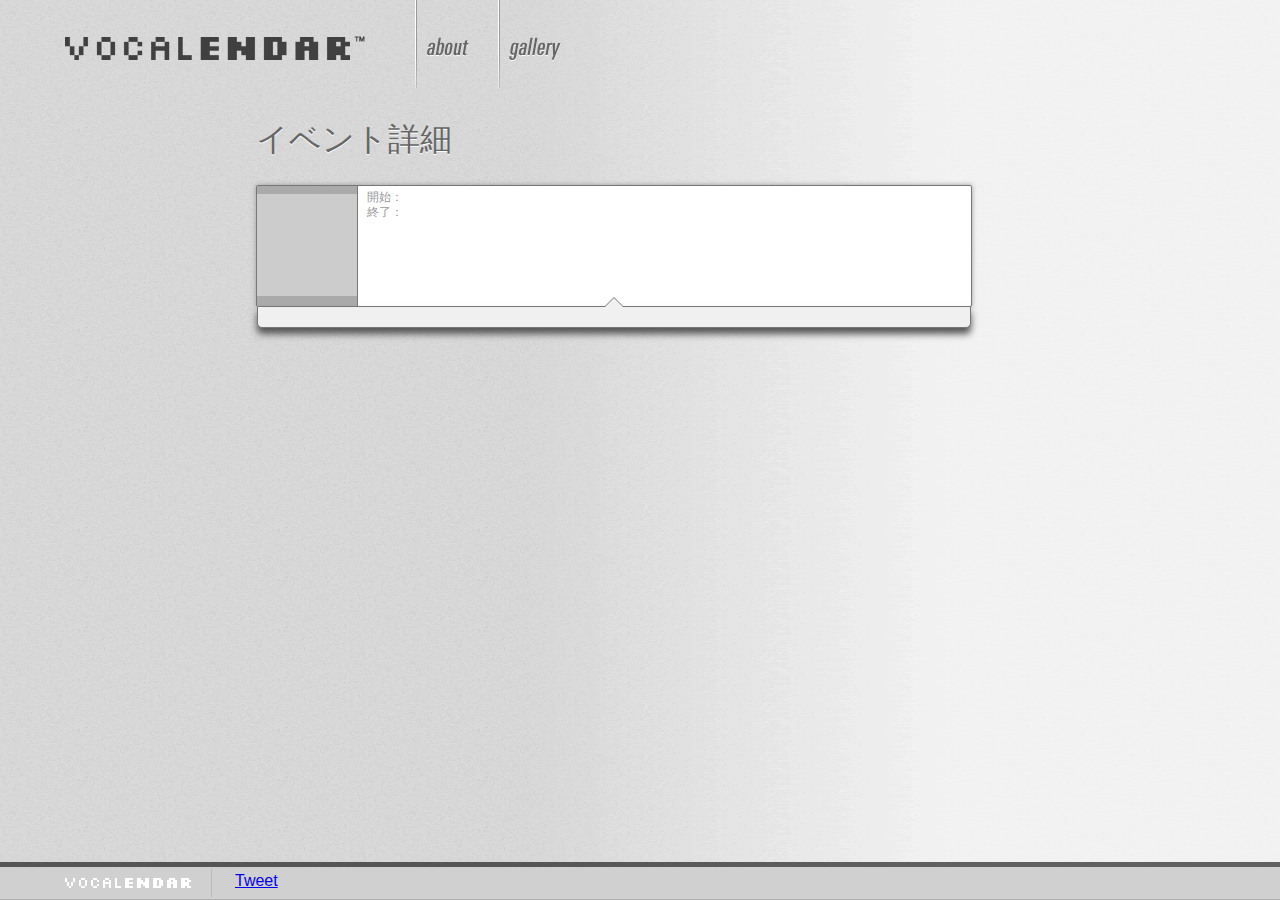
<file: detail/index.html>
<!DOCTYPE html>
<html prefix="og: http://ogp.me/ns# fb: http://ogp.me/ns/fb#" lang="ja">

<head>
  
  <!-- PAGE ATTRIBUTEs //-->
  <meta charset="UTF-8">
  <link rel="shortcut icon" href="http://vocalendar.jp/favicon.ico">
  
  <!-- Open Graph //-->
  <meta property="og:title" content="VOCALENDAR（ボカレンダー）" />
  <meta property="og:type" content="website" />
  <meta property="og:url" content="http://vocalendar.jp/" />
  <meta property="og:image" content="http://vocalendar.jp/images/vocalendar-square-icon-ss.jpg" />
  <meta property="og:site_name" content="vocalendar.jp" />
  <meta property="fb:admins" content="1385630041" />
  
  <!-- CONTENTS INFORMATIONs //-->
  <meta name="keywords" content="VOCALENDAR,ボカレンダー,ボカロ,カレンダー,スケジュール" />
  <meta name="description" content="ボーカロイド関連イベントの予定日を集めたカレンダー。同人即売会やライブの開催日、CDや雑誌の発売日、TVやラジオ番組の予定まで。あなたのボーカロイドライフにお役立てください。" />
  <meta name="viewport" content="width=1280" />
  <title>VOCALENDAR（ボカレンダー） GALLERY | ボカロイベントの共有カレンダー！</title>
  
  <!-- IE HTML5 ENABLER //-->
  <!--[if lt IE 9]>
  <script src="http://html5shim.googlecode.com/svn/trunk/html5.js"></script>
  <![endif]-->
  
  <!-- CSS FILEs //-->
  <link rel="stylesheet" href="/css/html5reset-1.6.1.css" media="all" />
  <link rel="stylesheet" href="/css/project-vocalendar-august2012.css" media="all" />
  
  <!-- Google AJAX LIBRARIEs //-->
  <!-- 使用する場合はそれぞれの読み込み箇所を書き換え //-->
  <!-- ホストされているバージョンに注意 //-->
  <!-- http://code.google.com/intl/ja/apis/ajaxlibs/ //-->
  <script src="http://www.google.com/jsapi"></script>
  <script>google.load("jquery", "1.7.0");</script>
  <script>google.load("jqueryui", "1.8.16");</script>
  <script src="/js/jquery.gcal_flow.js"></script>
  <script src="/js/jquery.li-scroller.1.0.js"></script>
  
  <script type="text/javascript" src="/js/vocalendar-detail.js"></script>
  <script src="/js/jquery.autolink.js"></script>

  <!-- Add fancyBox -->
  <link rel="stylesheet" href="/js/fancybox/jquery.fancybox.css?v=2.0.6" type="text/css" media="screen" />
  <script type="text/javascript" src="/js/fancybox/jquery.fancybox.pack.js?v=2.0.6"></script>
  <!-- Optionally add helpers - button, thumbnail and/or media -->
  <link rel="stylesheet" href="/js/fancybox/helpers/jquery.fancybox-buttons.css?v=1.0.2" type="text/css" media="screen" />
  <script type="text/javascript" src="/js/fancybox/helpers/jquery.fancybox-buttons.js?v=1.0.2"></script>
  <script type="text/javascript" src="/js/fancybox/helpers/jquery.fancybox-media.js?v=1.0.0"></script>
  
  <!-- IE8 ALERT //-->
  <script type="text/javascript" src="/js/jquery.iealert.js"></script>
  <link rel="stylesheet" type="text/css" href="/js/iealert/style.css" />
  
  <!-- Google Analytics //-->
  <script type="text/javascript">
  var _gaq = _gaq || [];
  _gaq.push(['_setAccount', 'UA-28637999-1']);
  _gaq.push(['_setDomainName', 'vocalendar.jp']);
  _gaq.push(['_trackPageview']);
  (function() {
  var ga = document.createElement('script'); ga.type = 'text/javascript'; ga.async = true;
  ga.src = ('https:' == document.location.protocol ? 'https://ssl' : 'http://www') + '.google-analytics.com/ga.js';
  var s = document.getElementsByTagName('script')[0]; s.parentNode.insertBefore(ga, s);
  })();
  </script>
  <!-- Google PlusOne //-->
  <script type="text/javascript">
  window.___gcfg = {lang: 'ja'};
  
  (function() {
  var po = document.createElement('script'); po.type = 'text/javascript'; po.async = true;
  po.src = 'https://apis.google.com/js/plusone.js';
  var s = document.getElementsByTagName('script')[0]; s.parentNode.insertBefore(po, s);
  })();
  </script>
  
</head>
<body id="vocalendar" class="detail">
  
  <!-- facebook OpenGraph //-->
  <div id="fb-root"></div>
  <script>(function(d, s, id) {
  var js, fjs = d.getElementsByTagName(s)[0];
  if (d.getElementById(id)) return;
  js = d.createElement(s); js.id = id;
  js.src = "//connect.facebook.net/ja_JP/all.js#xfbml=1&appId=267176486714015";
  fjs.parentNode.insertBefore(js, fjs);
  }(document, 'script', 'facebook-jssdk'));</script>
  
  <div id="vocalendarCNT">
    
    <header>
      <h1 id="vocalendarTitle"><a href="/">VOCALENDAR（ボカレンダー）</a></h1>
      <nav>
        <ul>
          <li id="nav01"><a href="/about/">about</a></li>
          <!--<li id="nav02"><a href="#">event portal</a></li>//-->
          <li id="nav03"><a href="/gallery/">gallery</a></li>
        </ul>
      </nav>
      
    </header>
  </div>

  <section id="VS_detailContainer" class="clearfix" style="display: block; ">
    <h2 id="VCLsearchDetailTitle">イベント詳細</h2>
    <article id="EventDetail">
      <article class="VCLevent" id="datepanel">
        <section class="body">
          <h1 class="title"></h1>
          <div class="start clearfix">
            <p class="date"></p>
            <p class="time"></p>
          </div>
          <div class="end clearfix">
            <p class="date"></p>
            <p class="time"></p>
          </div>
          <p class="where"></p>
        </section>
        <aside class="badge">
          <p class="month"></p>
          <p class="day"></p>
          <p class="dow"></p>
        </aside>
        <p class="content" >
        </p>
      </article>
    </article>
  </section>

<!-- フッタ //-->
<aside id="VCLnavi" class="top">
<div id="VCLnaviCNT">
  <div id="VCLnaviContainer">
    <a href="http://vocalendar.jp"><aside id="VCLnaviLogo"></aside></a>
    <section id="VCLstatus">
      <!-- Twitterボタン //-->
      <aside id="VCLtweetBtn">
        <a href="https://twitter.com/share" class="twitter-share-button" data-text="ボカロ関連イベントの共有カレンダー【 VOCALENDAR | ボカレンダー 】" data-hashtags="vocalendar" data-related="vocalendar">Tweet</a>
        <script>!function(d,s,id){var js,fjs=d.getElementsByTagName(s)[0];if(!d.getElementById(id)){js=d.createElement(s);js.id=id;js.src="//platform.twitter.com/widgets.js";fjs.parentNode.insertBefore(js,fjs);}}(document,"script","twitter-wjs");</script>
      </aside>
      <aside id="VCLlikeBtn">
        <div class="fb-like" data-send="false" data-layout="button_count" data-width="100" data-show-faces="false"></div>
        <!--<a href="https://twitter.com/VOCALENDAR" class="follow-button" data-show-count="false" data-lang="ja" target="_blank"><span class="bold">@VOCALENDAR</span>をフォロー</a>//-->
      </aside>
      <aside id="VCLglpusBtn">
        <g:plusone size="medium"></g:plusone>
      </aside>
    </section><!-- EOD:#VCLstatus //-->
  </div>
</div>
</aside>

<!-- VOCALENDAR JS読み込み //-->
<script src="/js/vocalendar.js"></script>

</body>
</file>
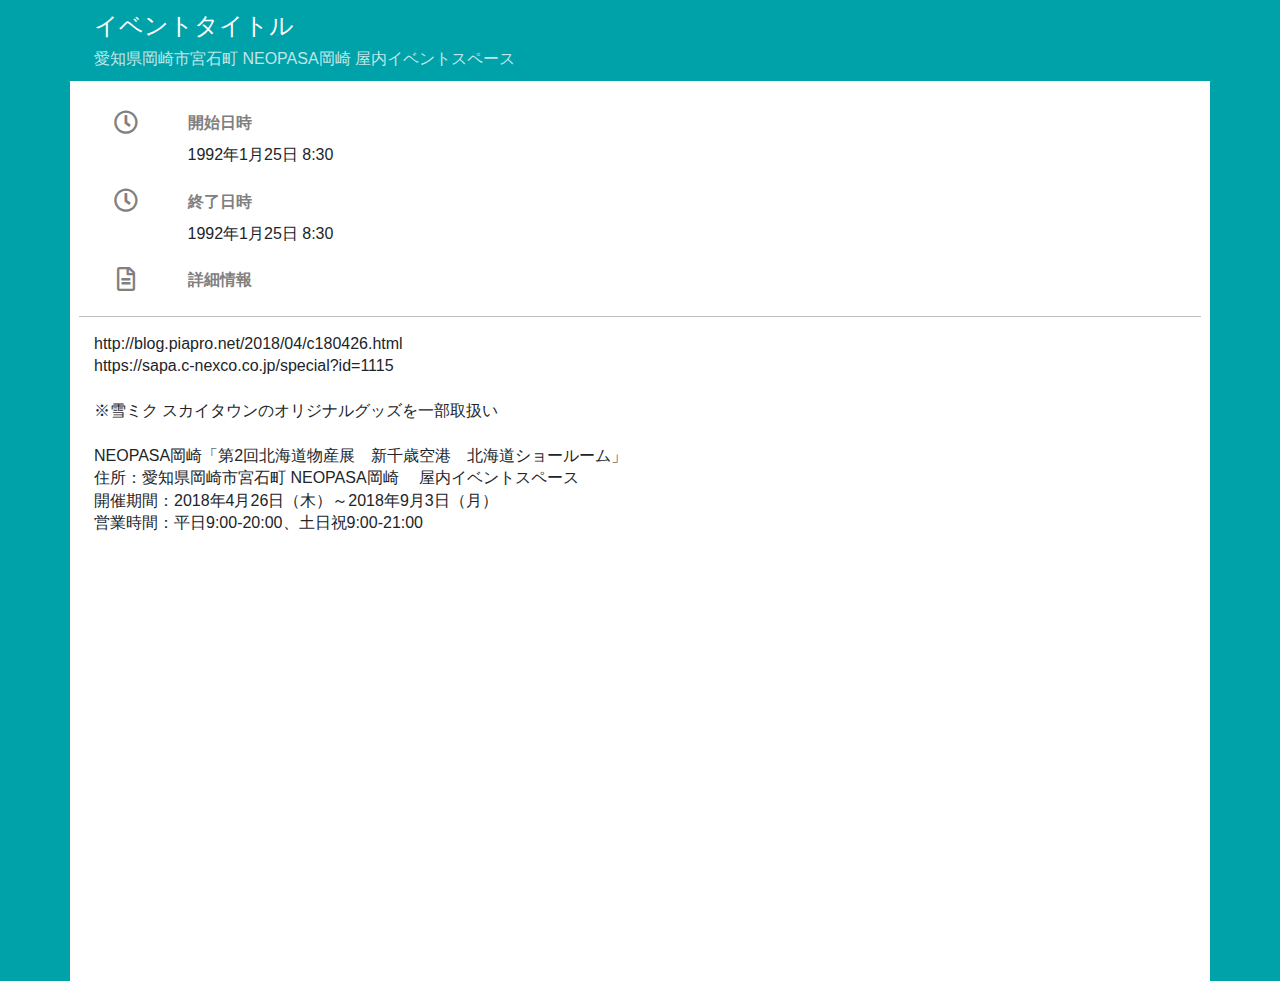
<file: eventdetail/index.html>
<!doctype html>
<html lang="ja">
  <head>
    <title>Bootstrap基本テンプレート</title>
    <meta charset="utf-8">
    <meta name="viewport" content="width=device-width, initial-scale=1, shrink-to-fit=no, user-scalable=no">
    <link rel="stylesheet" href="css/bootstrap.min.css">
    <link rel="stylesheet" href="css/eventdetail.css">
    <link rel="stylesheet" href="css/all.css">
  </head>

  <body id="wrapper">

    <section id="eventTitle" class="container">
      <div class="row">
        <div class="col">
          <h1>イベントタイトル</h1>
          <div id="eventLocation">
            愛知県岡崎市宮石町 NEOPASA岡崎 屋内イベントスペース
          </div>
        </div>
      </div>
    </section>

    <section id="eventInfoBody" class="container">

      <div id="eventStart" class="row">
        <div class="categoryIcon col-1">
          <i class="far fa-clock"></i>
        </div>
        <p class="col">
          <label>開始日時</label>
          1992年1月25日 8:30
        </p>
      </div>

      <div id="eventEnd" class="row">
        <div class="categoryIcon col-1">
          <i class="far fa-clock"></i>
        </div>
        <p class="col">
          <label>終了日時</label>
          1992年1月25日 8:30
        </p>
      </div>

      <div id="eventDetail">
        <div class="row">
          <div class="categoryIcon col-1">
            <i class="far fa-file-alt"></i>
          </div>
          <p class="col">
            <label>詳細情報</label>
          </p>
        </div>
        <div id="eventDetailBody" class="row">
          <p class="col">
          http://blog.piapro.net/2018/04/c180426.html<br>
          https://sapa.c-nexco.co.jp/special?id=1115<br>
          <br>
          ※雪ミク スカイタウンのオリジナルグッズを一部取扱い<br>
          <br>
          NEOPASA岡崎「第2回北海道物産展　新千歳空港　北海道ショールーム」<br>
          住所：愛知県岡崎市宮石町 NEOPASA岡崎 　屋内イベントスペース<br>
          開催期間：2018年4月26日（木）～2018年9月3日（月）<br>
          営業時間：平日9:00-20:00、土日祝9:00-21:00<br>
        </p>
        </div>
      </div>

    </section>

    <!-- Bootstrap -->
    <script src="js/jquery-3.3.1.min.js"></script>
    <script src="js/popper.min.js"></script>
    <script src="js/bootstrap.min.js"></script>
    <script src="js/eventDetail.js"></script>

  </body>
</html>
</file>
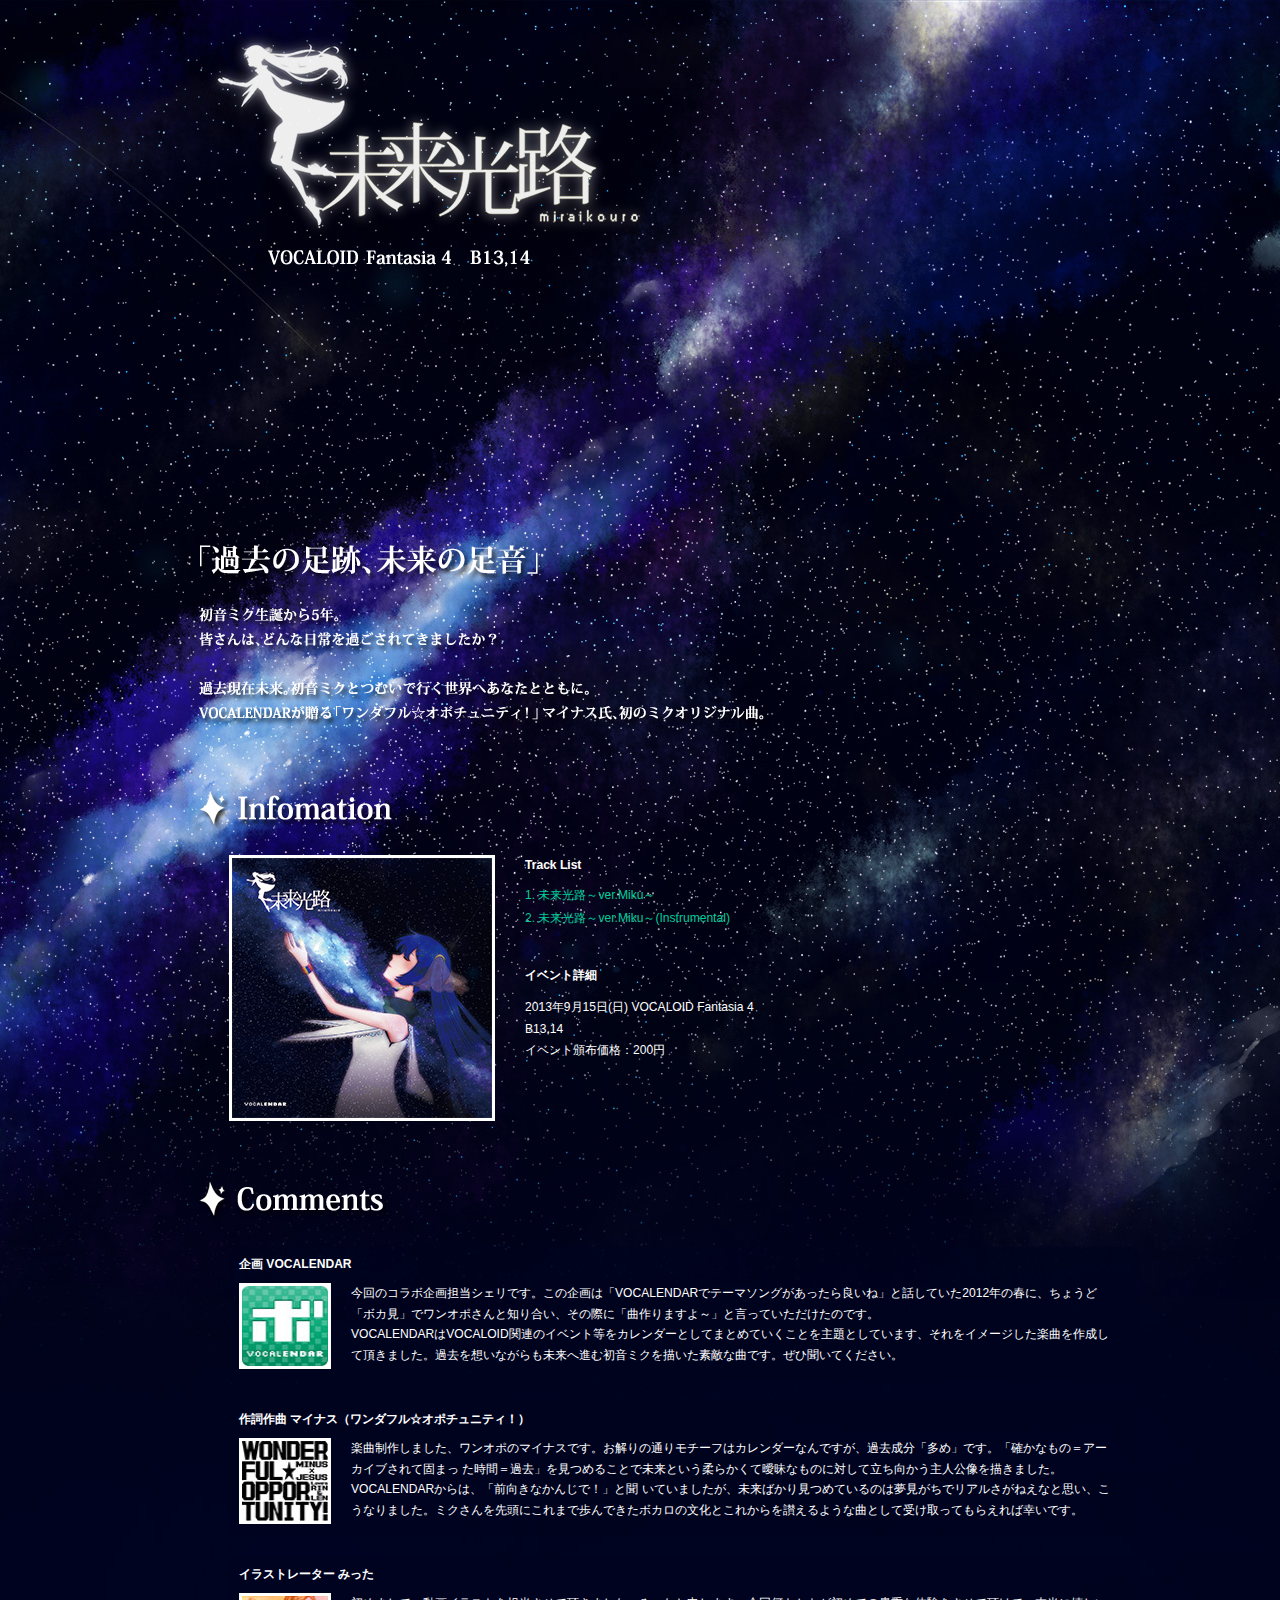
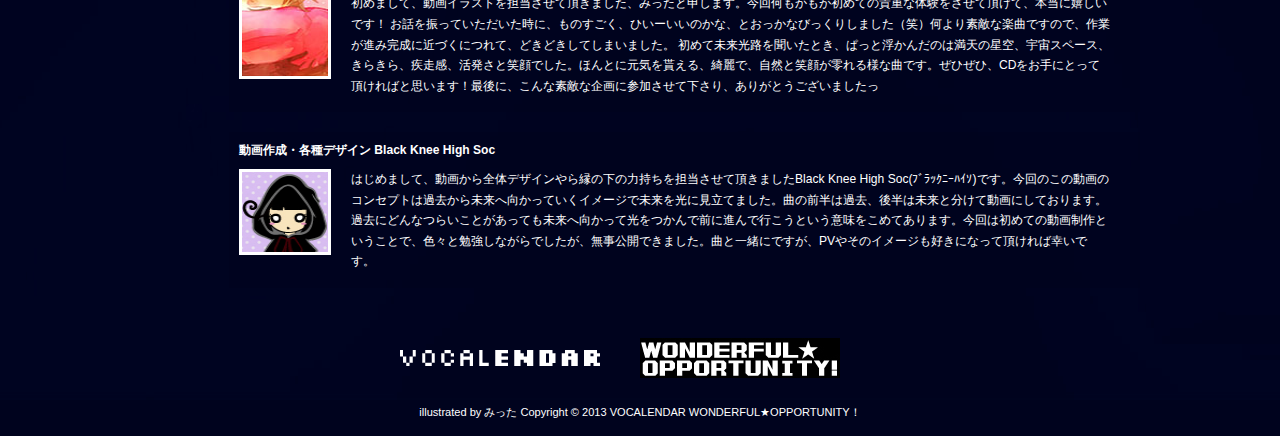
<file: miraikouro/index.html>
<!DOCTYPE html>
<html>
<head>
	<meta charset="utf-8">
	<title>VOCALENDAR×WONDERFUL★OPPORTUNITY! 『未来光路』特設ページ</title>
	
	<meta name="keywords" content="初音ミク,未来光路,VOCALENDAR,ボカレンダー,WONDERFUL★OPPORTUNITY!,ワン☆オポ！,ワンダフル☆オポチュニティ！">
	<meta name="description" content="「過去の足跡、未来の足音」。初音ミク生誕から5年。皆さんは、どんな日常を過ごされてきましたか？過去現在未来。初音ミクとつむいで行く世界へあなたとともに。VOCALENDARが贈る「ワンダフル☆オポチュニティ！」マイナス氏、初のミクオリジナル曲。">
	
	<meta property="og:title" content="VOCALENDAR×WONDERFUL★OPPORTUNITY! 『未来光路』特設ページ" />
	<meta property="og:description" content="初音ミクとつむいで行く世界へあなたとともに。VOCALENDARが贈る「ワンダフル☆オポチュニティ！」マイナス氏、初のミクオリジナル曲。" />
	<meta property="og:type" content="website" />
	<meta property="og:url" content="http://vocalendar.jp/miraikouro/" />
	<meta property="og:image" content="http://vocalendar.jp/miraikouro/images/individual/home/facebook_icon.jpg" />
	<meta property="og:site_name" content="http://vocalendar.jp/miraikouro/" />
	<meta property="fb:admins" content="100002039664116" />
	
	<link rel="stylesheet" href="css/normalize.css" />
	<link rel="stylesheet" href="css/style.css" />
</head>

<body>
<div id="wrapper">
	<header>
		<h1 class="title"><img src="images/individual/home/main_logo.png" alt="VOCALENDAR×WONDERFUL★OPPORTUNITY! 『未来光路』" width="442" height="204" /></h1>
		<h2 class="description"><img src="images/individual/home/text_image_01.png" alt="VOCALOID Fantasia4 B13,14" width="262" height="17" /></h2>
	</header>
	<div class="miku"><img src="images/individual/home/main_miku_image.png" alt="ミクさん" width="912" height="681" /></div>
	<section class="movie">
		<script type="text/javascript" src="http://ext.nicovideo.jp/thumb_watch/sm20675962?w=312&h=176"></script><noscript><a href="http://www.nicovideo.jp/watch/sm20675962">【ニコニコ動画】【初音ミク】　未来光路～ver.miku～　【オリジナルPV】</a></noscript>
	</section>
	<section id="contents">
		<div class="description_area">
			<h2><img src="images/individual/home/text_image_02.png" alt="「過去の足跡、未来の足音」" width="346" height="37" /></h2>
			<p><img src="images/individual/home/text_image_03.png" alt="初音ミク生誕から5年。皆さんは、どんな日常を過ごされてきましたか？過去現在未来。初音ミクとつむいで行く世界へあなたとともに。VOCALENDARが贈る「ワンダフル☆オポチュニティ！」マイナス氏、初のミクオリジナル曲。" width="571" height="120" /></p>
		</div>
		<div class="infomation_area clearfix">
			<h3><img src="images/individual/home/contents_title_01.png" alt="infomation" width="199" height="42" /></h3>
			<a href="images/individual/home/infomation_image_02.jpg" class="cd"><img src="images/individual/home/infomation_image_01.jpg" alt="ジャケットイメージ" width="260" height="260" class="jacket_image" /></a>
			<div class="cd_description">
				<h4>Track List</h4>
				<ul>
					<li class="color-miku">1. 未来光路～ver.Miku～</li>
					<li class="color-miku">2. 未来光路～ver.Miku～(Instrumental)</li>
				</ul>
				<h4>イベント詳細</h4>
				<ul>
					<li>2013年9月15日(日) VOCALOID Fantasia 4</li>
					<li>B13,14</li>
					<li>イベント頒布価格：200円</li>
				</ul>
			</div>
		</div>
<!--		<div class="infomation_area clearfix">
			<div class="wan-opo">
				<a href="images/individual/home/wanopo-vol7-image02.jpg" class="cd"><img src="images/individual/home/wanopo-vol7-image01.jpg" alt="ジャケットイメージ" width="260" height="260" /></a>
				<p>wocd-015 STEREO include 14tracks<br>Illustration by SHARK<br>Produced by wonderfulopportunity<br><a href="http://www.wan-opo.com/menu/222931" target="_blank">WONDERFUL★OPPORTUNITY HP</a></p>
			</div>
			<div class="cd_description">
				<h4>『ワン☆オポ！VOL.07』 Track List</h4>
				<ul>
					<li>1. ぼうけんのしょがきえました！（feat.鏡音リン&amp;レン）/じーざす</li>
					<li>2. シューティングシューター（feat.鏡音リン&amp;レン）/じーざす</li>
					<li>3. 論理エラー（feat.鏡音リン&amp;レン）/じーざす</li>
					<li>4. ドッペル押し問答(feat.鏡音リン)/マイナス</li>
					<li>5. 蛾 -変身の理由-（feat.鏡音リン）/マイナス</li>
					<li>6. Sudden death（feat.鏡音リン）/マイナス</li>
					<li class="color-rinlen">7. 未来光路 -LR ver.-（feat.鏡音リン&amp;レン）/マイナス</li>
					<li>8. ぼうけんのしょがきえました！off vocal</li>
					<li>9. シューティングシューター off vocal</li>
					<li>10. 論理エラー off vocal</li>
					<li>11. ドッペル押し問答 off vocal</li>
					<li>12. 蛾 -変身の理由- off vocal</li>
					<li>13. Sudden death off vocal</li>
					<li class="color-rinlen">14. 未来光路 -LR ver.- off vocal</li>
                </ul>
				<h4 class="ibent">イベント詳細</h4>
				<ul class="ibent-info">
					<li>2013年9月15日(日) VOCALOID Fantasia 4</li>
					<li>B13,14 VOCALENDARスペースにて頒布</li>
					<li>イベント頒布価格：1,000円</li>
				</ul>
			</div>
		</div>
-->
		<div class="comments_area">
			<h3><img src="images/individual/home/contents_title_02.png" alt="Comments" width="191" height="42" /></h3>
			<div class="comments_unit clearfix">
				<h4>企画 VOCALENDAR</h4>
				<img src="images/individual/home/coment_icon_01.jpg" alt="VOCALENDAR" width="80" height="80" />
				<p>今回のコラボ企画担当シェリです。この企画は「VOCALENDARでテーマソングがあったら良いね」と話していた2012年の春に、ちょうど「ボカ見」でワンオポさんと知り合い、その際に「曲作りますよ～」と言っていただけたのです。<br />VOCALENDARはVOCALOID関連のイベント等をカレンダーとしてまとめていくことを主題としています、それをイメージした楽曲を作成して頂きました。過去を想いながらも未来へ進む初音ミクを描いた素敵な曲です。ぜひ聞いてください。</p>
			</div>
			<div class="comments_unit clearfix">
				<h4>作詞作曲 マイナス（ワンダフル☆オポチュニティ！）</h4>
				<img src="images/individual/home/coment_icon_03.jpg" alt="マイナス（ワンダフル☆オポチュニティ！）" width="80" height="80" />
				<p>楽曲制作しました、ワンオポのマイナスです。お解りの通りモチーフはカレンダーなんですが、過去成分「多め」です。「確かなもの＝アーカイブされて固まっ た時間＝過去」を見つめることで未来という柔らかくて曖昧なものに対して立ち向かう主人公像を描きました。VOCALENDARからは、「前向きなかんじで！」と聞 いていましたが、未来ばかり見つめているのは夢見がちでリアルさがねえなと思い、こうなりました。ミクさんを先頭にこれまで歩んできたボカロの文化とこれからを讃えるような曲として受け取ってもらえれば幸いです。</p>
			</div>
			<div class="comments_unit clearfix">
				<h4>イラストレーター みった</h4>
				<img src="images/individual/home/coment_icon_02.jpg" alt="みった" width="80" height="80" />
				<p>初めまして、動画イラストを担当させて頂きました、みったと申します。今回何もかもが初めての貴重な体験をさせて頂けて、本当に嬉しいです！ お話を振っていただいた時に、ものすごく、ひいーいいのかな、とおっかなびっくりしました（笑）何より素敵な楽曲ですので、作業が進み完成に近づくにつれて、どきどきしてしまいました。 初めて未来光路を聞いたとき、ぱっと浮かんだのは満天の星空、宇宙スペース、きらきら、疾走感、活発さと笑顔でした。ほんとに元気を貰える、綺麗で、自然と笑顔が零れる様な曲です。ぜひぜひ、CDをお手にとって頂ければと思います！最後に、こんな素敵な企画に参加させて下さり、ありがとうございましたっ</p>
			</div>
			<div class="comments_unit clearfix">
				<h4>動画作成・各種デザイン Black Knee High Soc</h4>
				<img src="images/individual/home/coment_icon_04.jpg" alt="Black Knee High Soc" width="80" height="80" />
				<p>はじめまして、動画から全体デザインやら縁の下の力持ちを担当させて頂きましたBlack Knee High Soc(ﾌﾞﾗｯｸﾆｰﾊｲｿ)です。今回のこの動画のコンセプトは過去から未来へ向かっていくイメージで未来を光に見立てました。曲の前半は過去、後半は未来と分けて動画にしております。過去にどんなつらいことがあっても未来へ向かって光をつかんで前に進んで行こうという意味をこめてあります。今回は初めての動画制作ということで、色々と勉強しながらでしたが、無事公開できました。曲と一緒にですが、PVやそのイメージも好きになって頂ければ幸いです。</p>
			</div>
		</div>
	</section>
	<footer>
		<ul class="links clearfix">
			<li><a href="http://vocalendar.jp/" target="_blank"><img src="images/individual/home/footer_image_01.png" alt="VOCALENDAR" width="200" height="40" /></a></li>
			<li><a href="http://www.wan-opo.com/" target="_blank"><img src="images/individual/home/footer_image_02.jpg" alt="WONDERFUL★OPPORTUNITY！" width="200" height="40" /></a></li>
		</ul>
		<p class="copy">illustrated by みった Copyright &copy; 2013 VOCALENDAR WONDERFUL★OPPORTUNITY！</p>
	</footer>
</div>
<div class="sns">
	<ul>
		<li class="tw"><a href="https://twitter.com/share" class="twitter-share-button" data-url="http://vocalendar.jp/miraikouro" data-text="2013年9月15日 VOCALOID Fantasia 4発行 VOCALENDAR×WONDERFUL★OPPORTUNITY! 『未来光路』特設ページ" data-lang="ja">ツイート</a></li>
		<li class="fb"><div class="fb-like" data-href="http://vocalendar.jp/miraikouro" data-send="false" data-layout="button_count" data-width="450" data-show-faces="true"></div></li>
	</ul>
</div>

<script>!function(d,s,id){var js,fjs=d.getElementsByTagName(s)[0],p=/^http:/.test(d.location)?'http':'https';if(!d.getElementById(id)){js=d.createElement(s);js.id=id;js.src=p+'://platform.twitter.com/widgets.js';fjs.parentNode.insertBefore(js,fjs);}}(document, 'script', 'twitter-wjs');</script>
<div id="fb-root"></div>
<script>(function(d, s, id) {
  var js, fjs = d.getElementsByTagName(s)[0];
  if (d.getElementById(id)) return;
  js = d.createElement(s); js.id = id;
  js.src = "//connect.facebook.net/ja_JP/all.js#xfbml=1";
  fjs.parentNode.insertBefore(js, fjs);
}(document, 'script', 'facebook-jssdk'));</script>
<script src="https://ajax.googleapis.com/ajax/libs/jquery/1.10.2/jquery.min.js"></script>
<!--[if lt IE 9]>
	<script src="js/html5shiv.js"></script>
	<script src="js/DD_belatedPNG.js"></script>
	<script>DD_belatedPNG.fix('img');</script>
<![endif]-->
<script src="js/jquery.easing.1.3.js"></script>
<script src="js/jquery.fancybox-1.3.4_patch.js"></script>
<script src="js/miku.js"></script>
</body>
</html>
</file>
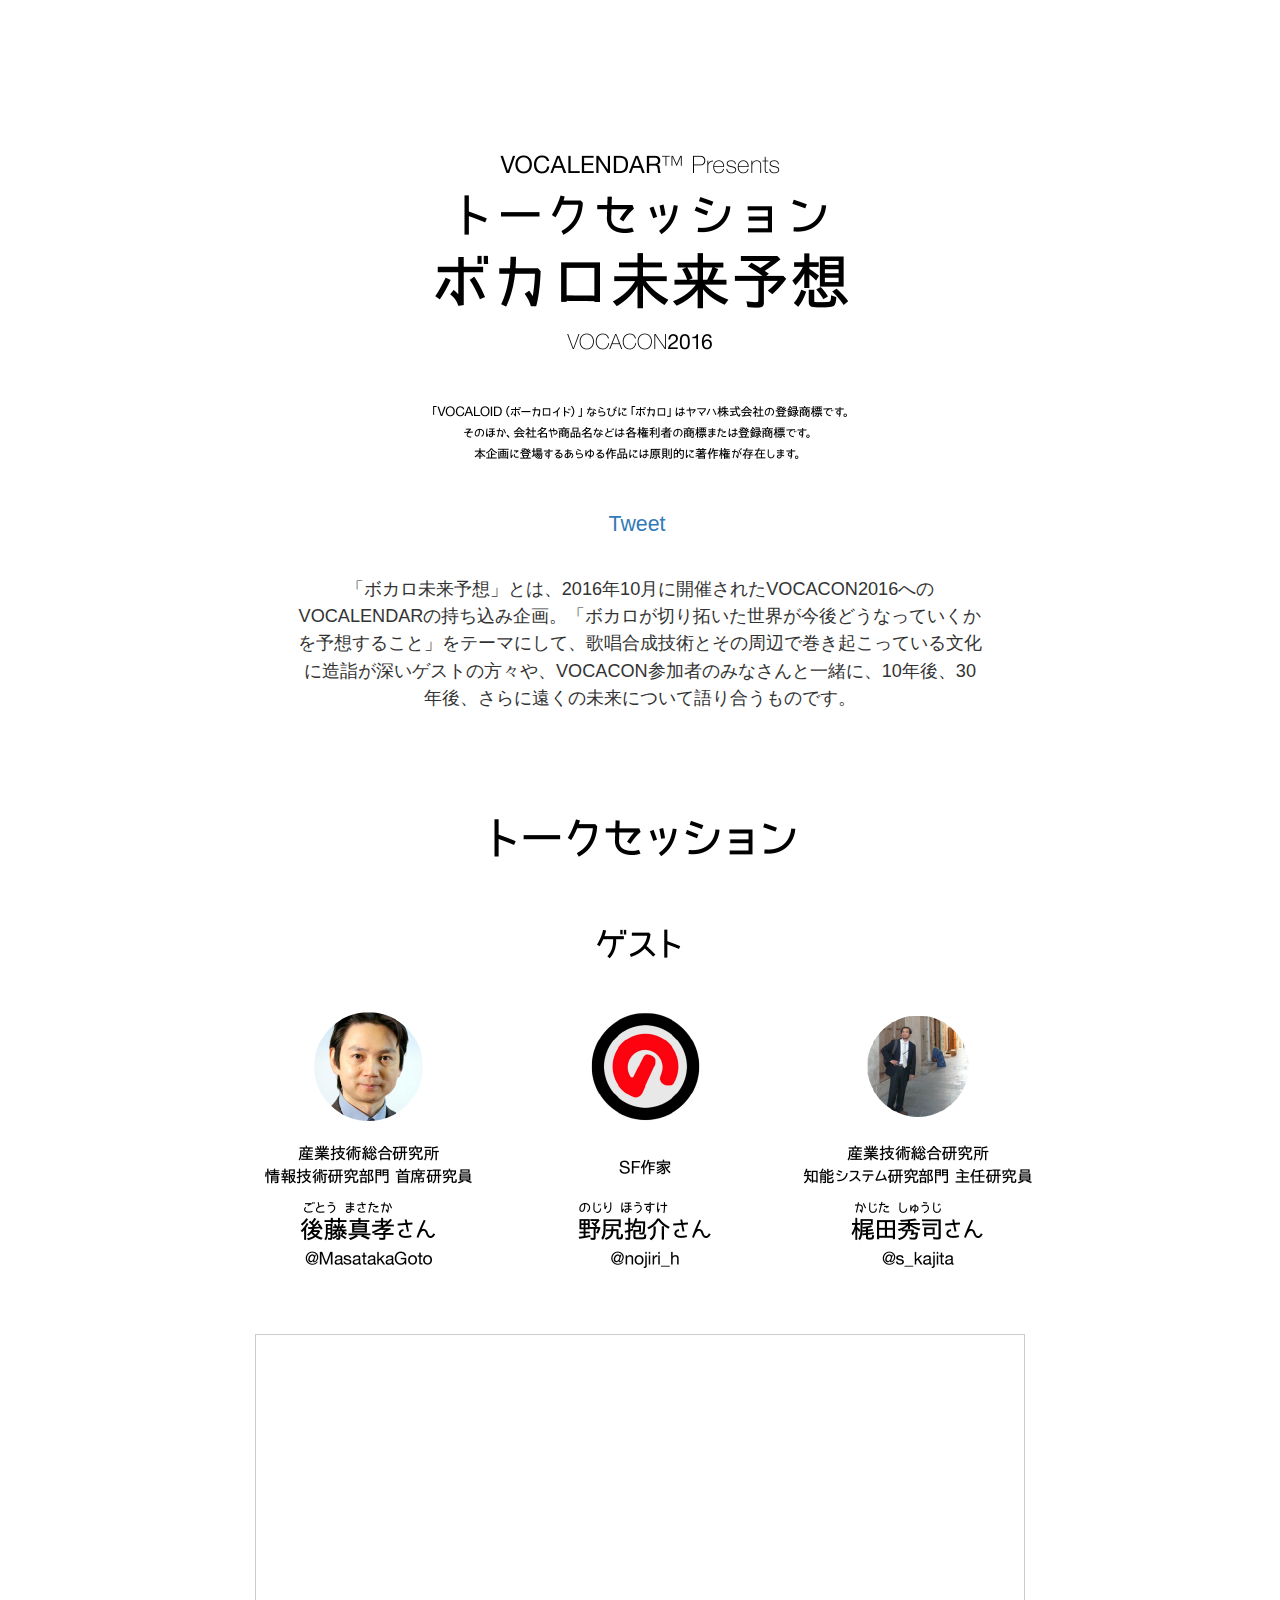
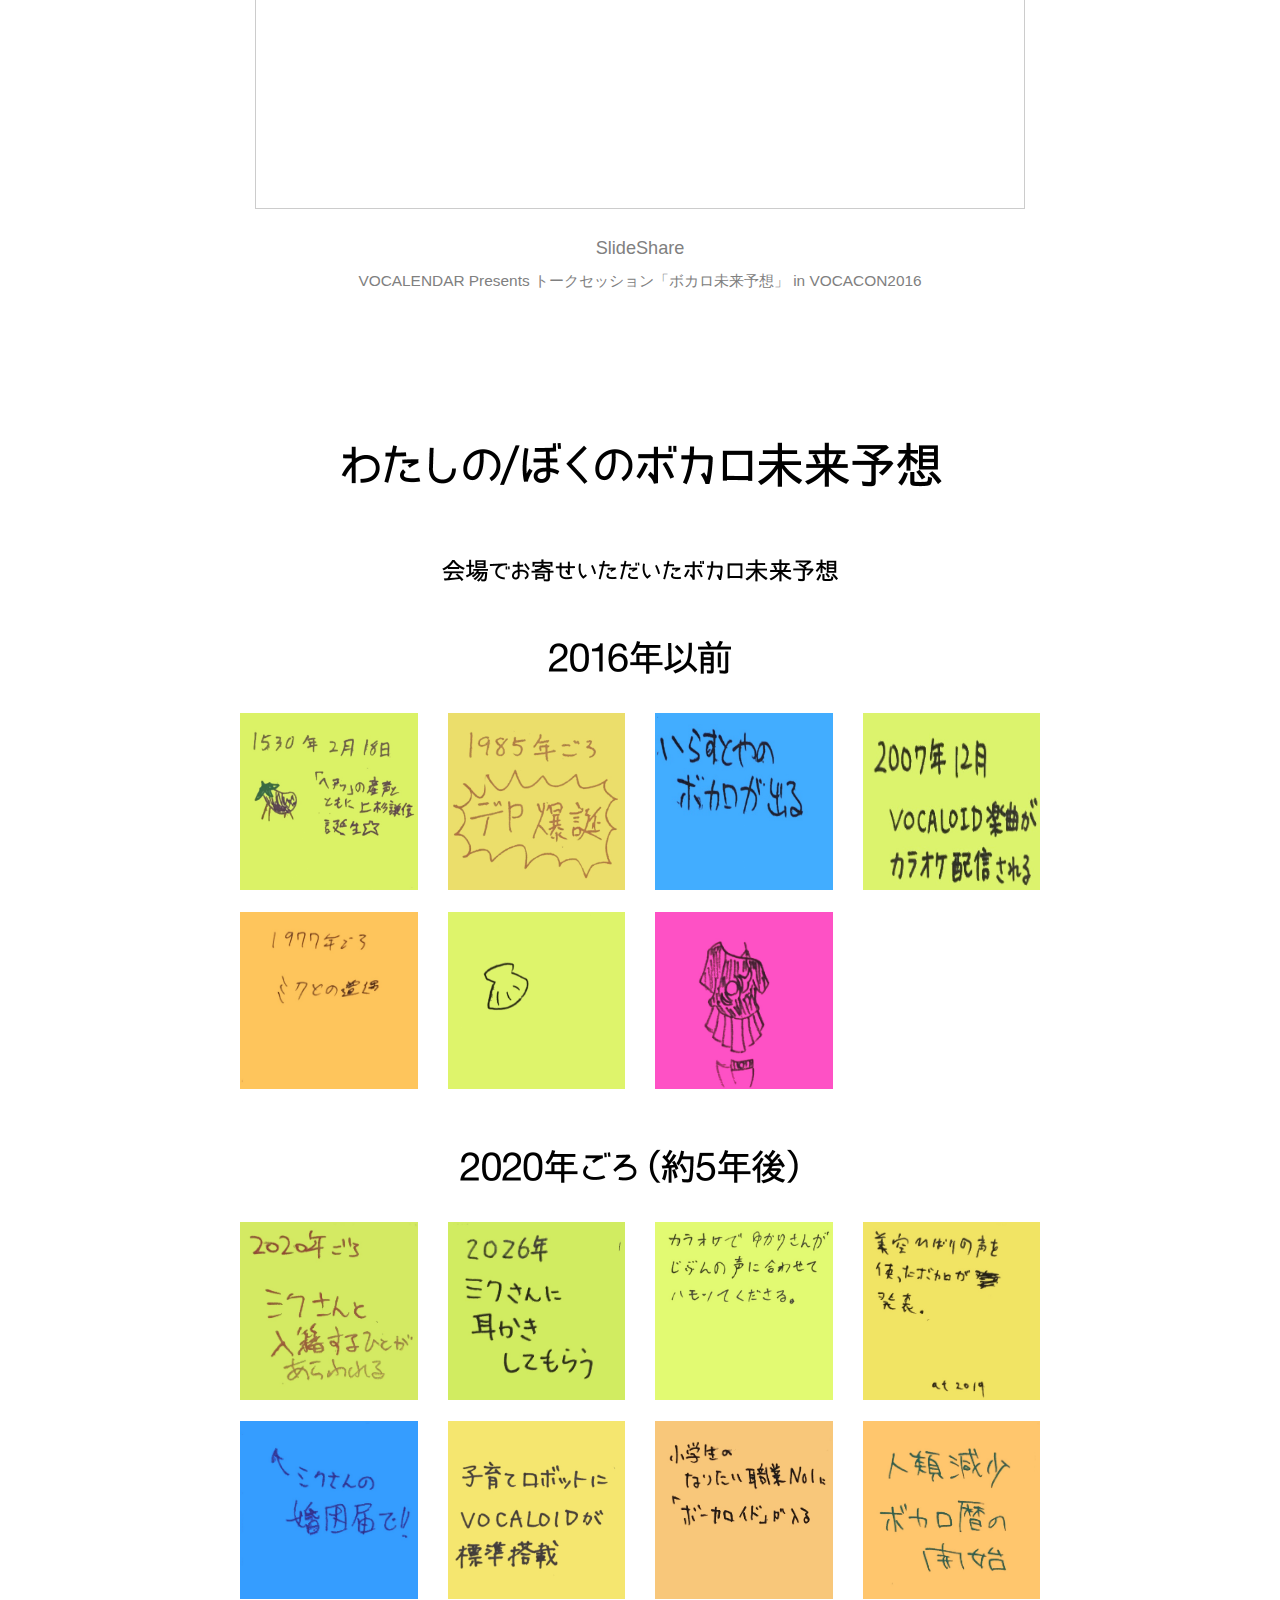
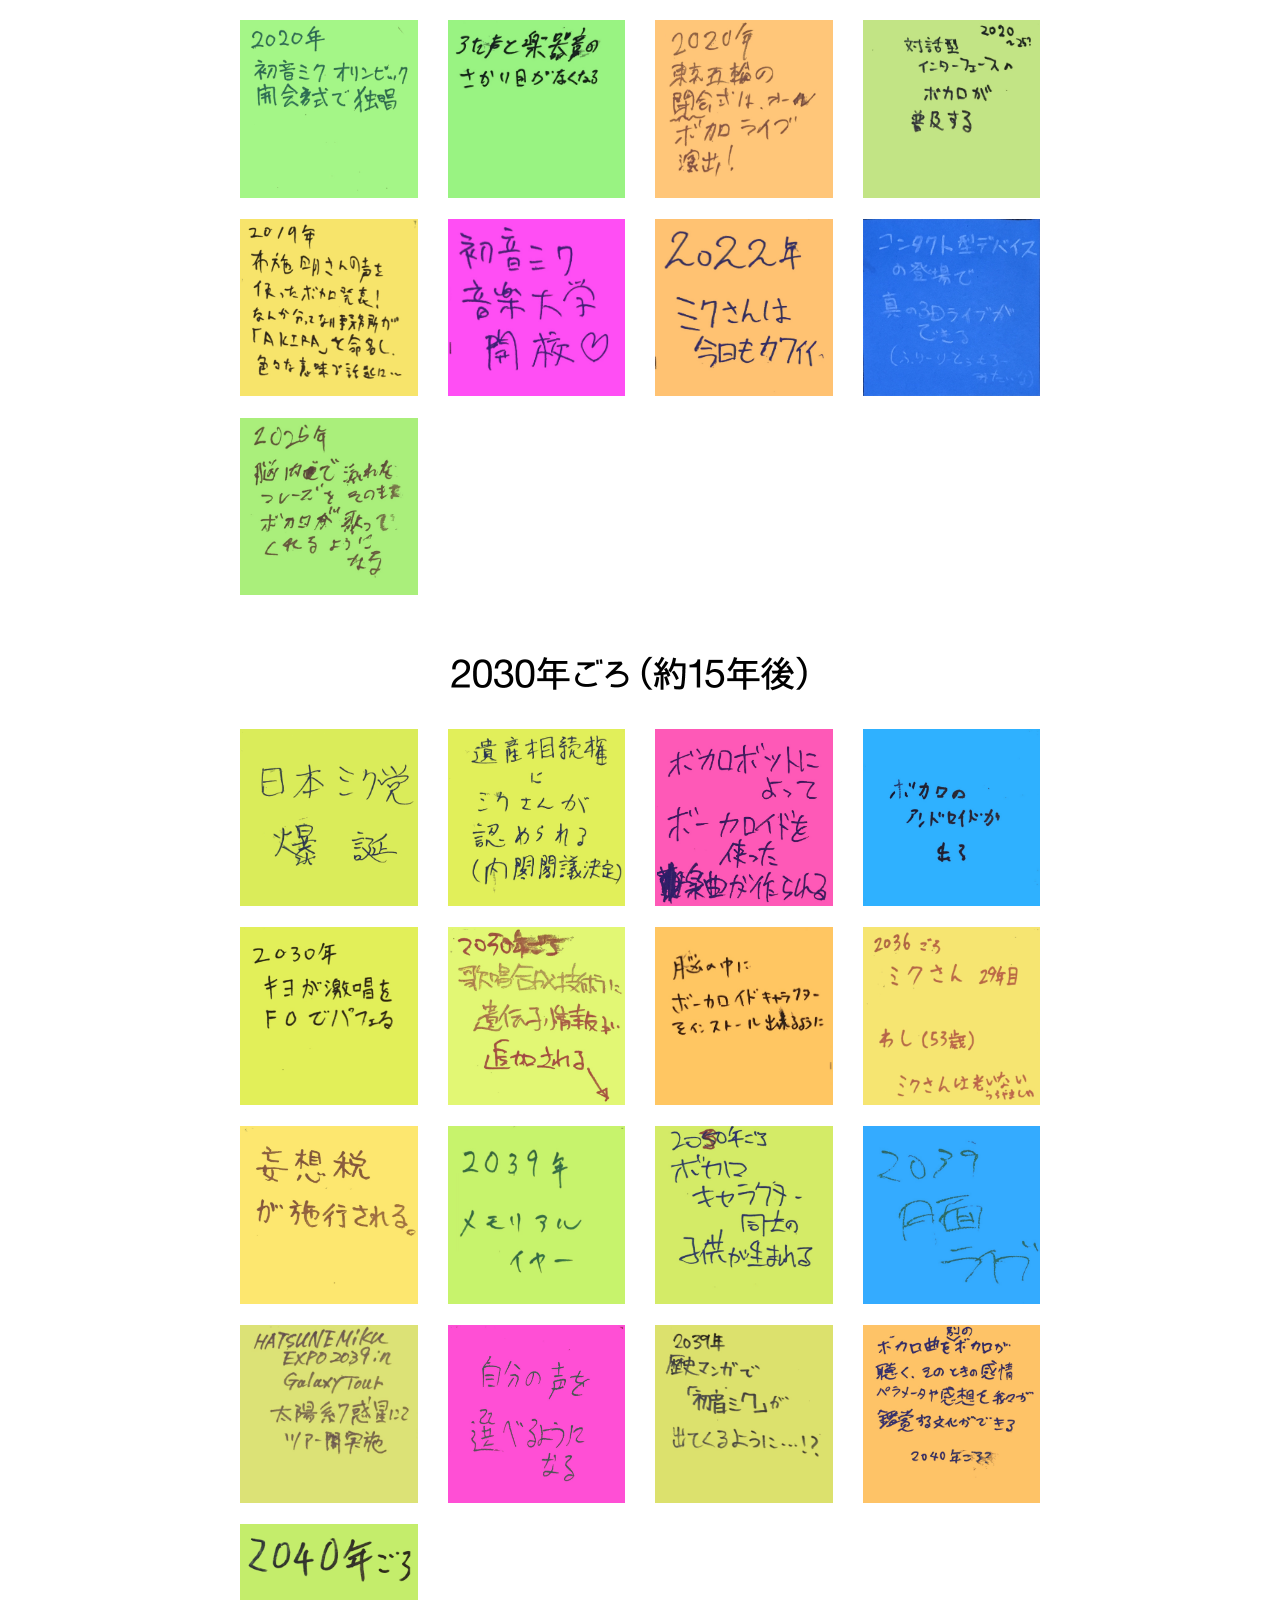
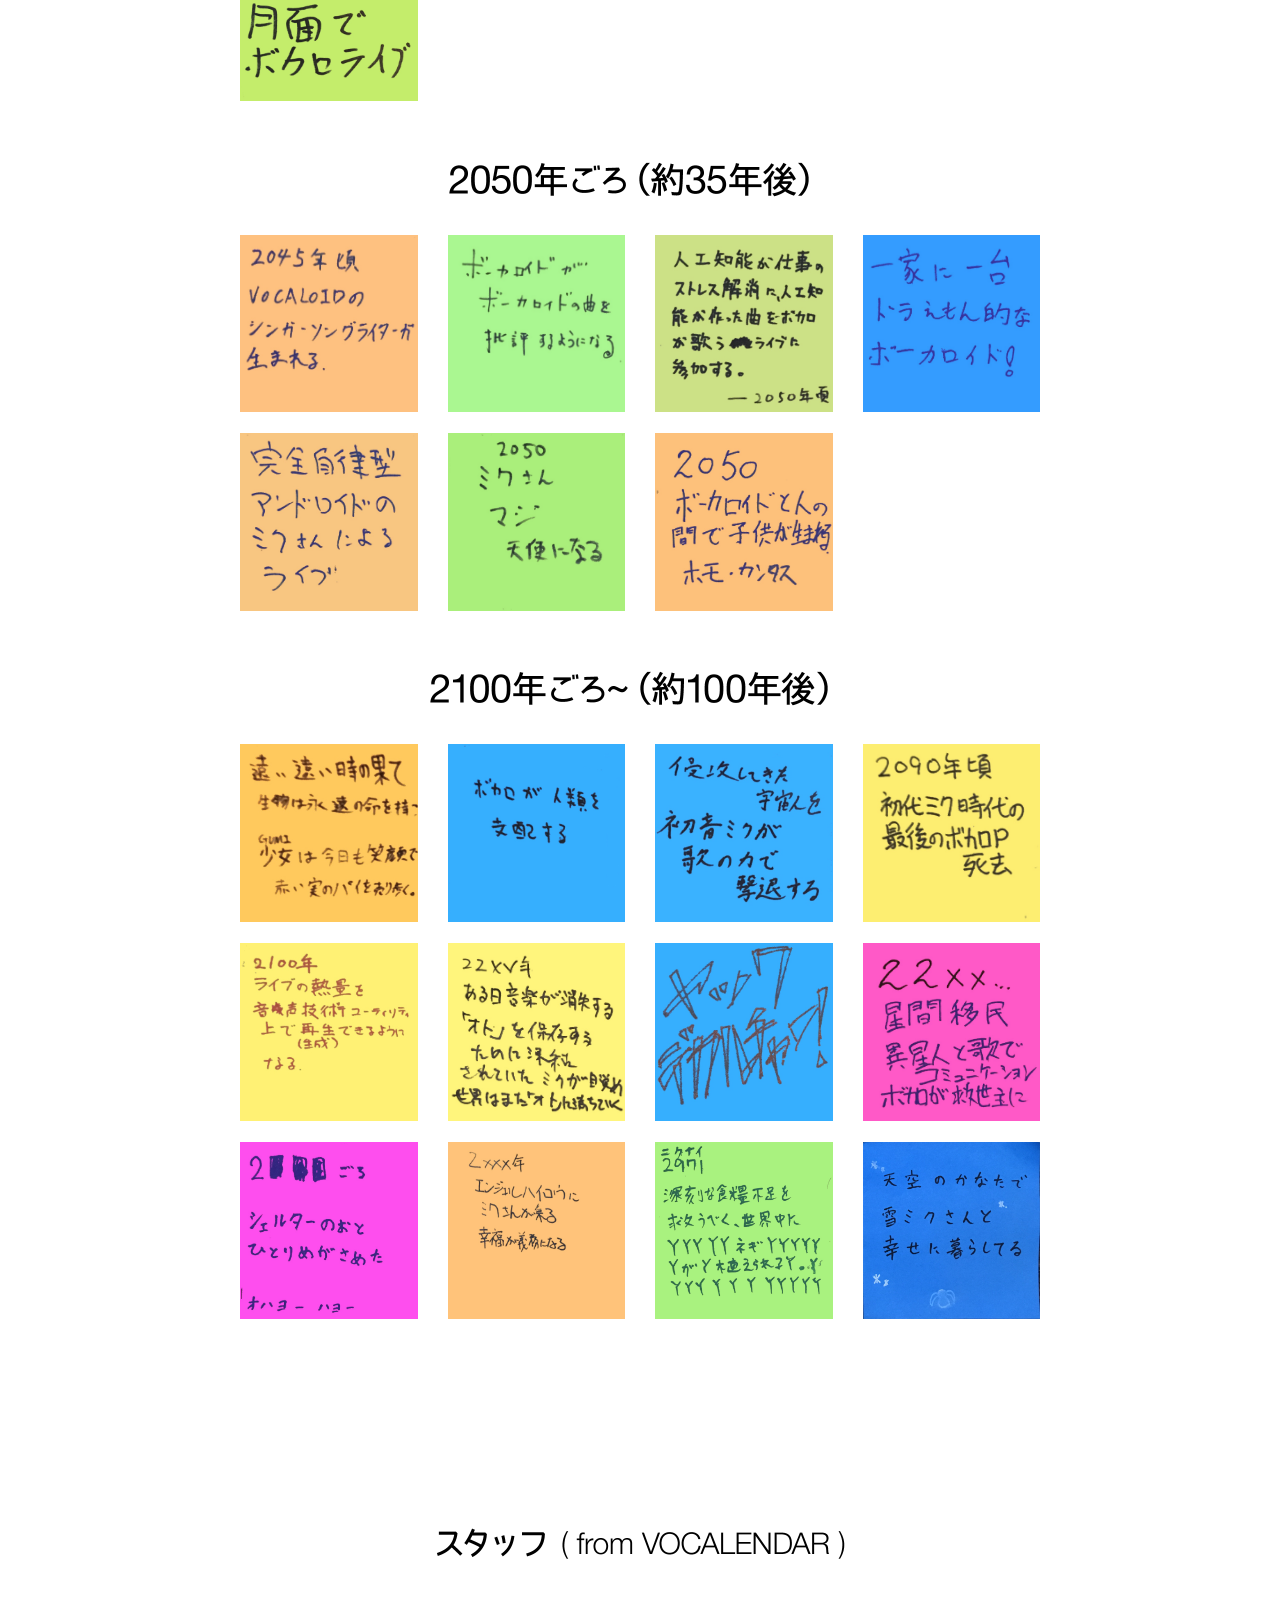
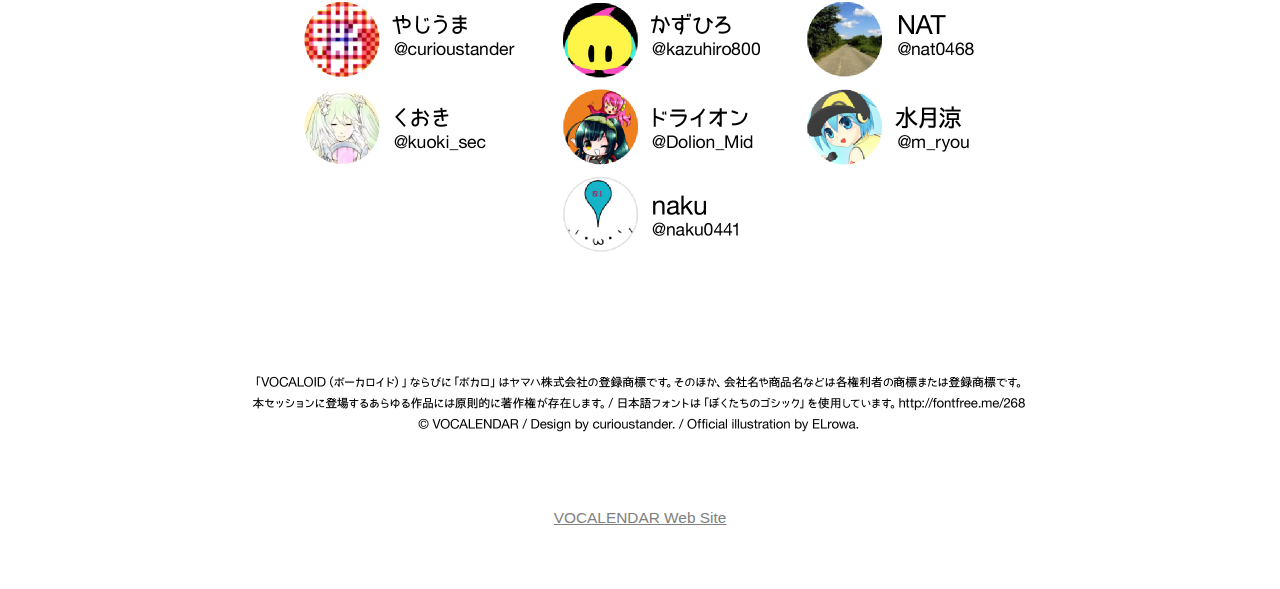
<file: vocalo-miraiyosou/index.html>
<!DOCTYPE html>
<html lang="ja">

<head>
  <title>VOCALENDAR&trade; Presents トークセション「ボカロ未来予想」 in VOCACON2016</title>
  <meta charset="utf-8">
  <link rel="stylesheet" href="https://maxcdn.bootstrapcdn.com/bootstrap/3.3.7/css/bootstrap.min.css" integrity="sha384-BVYiiSIFeK1dGmJRAkycuHAHRg32OmUcww7on3RYdg4Va+PmSTsz/K68vbdEjh4u" crossorigin="anonymous">
  <link rel="stylesheet" href="css/common.css">
</head>

<body>

  <div id="fb-root"></div>
  <script>
    (function(d, s, id) {
      var js, fjs = d.getElementsByTagName(s)[0];
      if (d.getElementById(id)) return;
      js = d.createElement(s); js.id = id;
      js.src = "//connect.facebook.net/ja_JP/sdk.js#xfbml=1&version=v2.8&appId=267176486714015";
      fjs.parentNode.insertBefore(js, fjs);
    }(document, 'script', 'facebook-jssdk'));
  </script>

  <div id="container" class="text-center">

    <section>
      <div class="row">
        <div class="col-xs-12 text-center">
          <h1 id="title"><img src="images/vocalo_miraiyoso-title.png" width="450" alt="VOCALENDAR&trade; Presents トークセッション「ボカロ未来予想」in VOCACON 2016"></h1>
          <p id="rights"><img src="images/vocalo_miraiyoso-rights.png" width="450" alt="「VOCALOID（ボーカロイド）」ならびに「ボカロ」はヤマハ株式会社の登録商標です。/そのほか、会社名や商品名などは各権利者の商標または登録商標です。/本セッションに登場するあらゆる作品には原則的に著作権が存在します。"></p>
        </div>
      </div>
    </section>
    
    <section>
      <div class="row">
        <div id="snsbuttons" class="col-xs-12 text-center">
          <table>
            <tr>
              <td>
                <a href="https://twitter.com/share" class="twitter-share-button" data-size="large" data-hashtags="ボカロ未来予測,vocalendar">Tweet</a> <script>!function(d,s,id){var js,fjs=d.getElementsByTagName(s)[0],p=/^http:/.test(d.location)?'http':'https';if(!d.getElementById(id)){js=d.createElement(s);js.id=id;js.src=p+'://platform.twitter.com/widgets.js';fjs.parentNode.insertBefore(js,fjs);}}(document, 'script', 'twitter-wjs');</script>
              </td>
              <td>
                <div class="fb-like" data-href="http://vocalendar.jp/vocalo-miraiyosou/" data-layout="button_count" data-action="like" data-size="large" data-show-faces="false" data-share="true"></div>
              </td>
            </tr>
          </table>
        </div>
      </div>
      <div class="row">
        <div id="description" class="col-xs-12 text-center">
	        <p>「ボカロ未来予想」とは、2016年10月に開催されたVOCACON2016へのVOCALENDARの持ち込み企画。「ボカロが切り拓いた世界が今後どうなっていくかを予想すること」をテーマにして、歌唱合成技術とその周辺で巻き起こっている文化に造詣が深いゲストの方々や、VOCACON参加者のみなさんと一緒に、10年後、30年後、さらに遠くの未来について語り合うものです。</p>
        </div>
      </div>
    </section>

    <section>
      <div class="row">
        <div class="col-xs-12 text-center">
          <h2><img src="images/vocalo_miraiyoso-h-talksession.png" width="650" alt="トークセッション"></h2>
          <h3><img src="images/vocalo_miraiyoso-h-guest.png" width="650" alt="ゲスト"></h3>
        </div>
      </div>
      <div class="row">
        <div class="col-xs-4 text-center">
          <img src="images/vocalo_miraiyoso-guest-goto.png" width="250" alt="産業技術総合研究所
情報技術研究部門 首席研究員 後藤真孝さん">
        </div>
        <div class="col-xs-4 text-center">
          <img src="images/vocalo_miraiyoso-guest-nojiri.png" width="250" alt="SF作家 野尻抱介さん">
        </div>
        <div class="col-xs-4 text-center">
          <img src="images/vocalo_miraiyoso-guest-kajita.png" width="250" alt="産業技術総合研究所
知能システム研究部門 主任研究員 梶田秀司さん">
        </div>
      </div>
      <div id="slideshare" class="row">
        <div class="col-xs-12">
          <iframe src="//www.slideshare.net/slideshow/embed_code/key/1xCbTxRRu8mOHE" width="800" height="475" frameborder="0" marginwidth="0" marginheight="0" scrolling="no" style="border:1px solid #CCC; border-width:1px; margin-bottom:5px; max-width: 100%;" allowfullscreen></iframe>
          <div id="slidesharecredit">
            SlideShare<br>
            <a href="//www.slideshare.net/masarunakabayashi/ss-67952550" title="VOCALENDAR Presents トークセッション「ボカロ未来予想」 in VOCACON2016" target="_blank">VOCALENDAR Presents トークセッション「ボカロ未来予想」 in VOCACON2016</a>
          </div>
        </div>
      </div>
    </section>

    <section id="bokuwata">
      <div class="row">
        <div class="col-xs-12 text-center">
          <h2><img src="images/vocalo_miraiyoso-h-bokuwata.png" width="650" alt="わたしの/ぼくのボカロ未来予想"></h2>
          <script src="http://togetter.com/js/parts.js"></script><script>tgtr.ListWidget({id:'1040440',url:'http://togetter.com/',width:'100%',height:'500px'});</script>
          <h3><img src="images/vocalo_miraiyoso-h-visitors.png" width="400" alt="会場でお寄せいただいたボカロ未来予想"></h3>
          <h4><img src="images/vocalo_miraiyoso-h-2016.png" width="650" alt="2016年以前"></h4>
        </div>
      </div>
      <div class="row">
        <div class="col-xs-3 text-center">
          <img class="postit" src="images/postit-l-6.jpg" width="100%" alt="">
        </div>
        <div class="col-xs-3 text-center">
          <img class="postit" src="images/postit-l-7.jpg" width="100%" alt="">
        </div>
        <div class="col-xs-3 text-center">
          <img class="postit" src="images/postit-l-5.jpg" width="100%" alt="">
        </div>
        <div class="col-xs-3 text-center">
          <img class="postit" src="images/postit-l-4.jpg" width="100%" alt="">
        </div>
      </div>
      <div class="row">
        <div class="col-xs-3 text-center">
          <img class="postit" src="images/postit-l-3.jpg" width="100%" alt="">
        </div>
        <div class="col-xs-3 text-center">
          <img class="postit" src="images/postit-l-2.jpg" width="100%" alt="">
        </div>
        <div class="col-xs-3 text-center">
          <img class="postit" src="images/postit-l-1.jpg" width="100%" alt="">
        </div>
      </div>
      <div class="row">
        <div class="col-xs-12 text-center">
          <h4 id="s11"><img src="images/vocalo_miraiyoso-h-2020.png" width="650" alt="2020年ごろ"></h4>
        </div>
      </div>
      <div class="row">
        <div class="col-xs-3 text-center">
          <img class="postit" src="images/postit-a-1.jpg" width="100%" alt="">
        </div>
        <div class="col-xs-3 text-center">
          <img class="postit" src="images/postit-a-2.jpg" width="100%" alt="">
        </div>
        <div class="col-xs-3 text-center">
          <img class="postit" src="images/postit-a-3.jpg" width="100%" alt="">
        </div>
        <div class="col-xs-3 text-center">
          <img class="postit" src="images/postit-a-4.jpg" width="100%" alt="">
        </div>
      </div>
      <div class="row">
        <div class="col-xs-3 text-center">
          <img class="postit" src="images/postit-c-1.jpg" width="100%" alt="">
        </div>
        <div class="col-xs-3 text-center">
          <img class="postit" src="images/postit-a-5.jpg" width="100%" alt="">
        </div>
        <div class="col-xs-3 text-center">
          <img class="postit" src="images/postit-b-1.jpg" width="100%" alt="">
        </div>
        <div class="col-xs-3 text-center">
          <img class="postit" src="images/postit-b-2.jpg" width="100%" alt="">
        </div>
      </div>
      <div class="row">
        <div class="col-xs-3 text-center">
          <img class="postit" src="images/postit-b-3.jpg" width="100%" alt="">
        </div>
        <div class="col-xs-3 text-center">
          <img class="postit" src="images/postit-b-4.jpg" width="100%" alt="">
        </div>
        <div class="col-xs-3 text-center">
          <img class="postit" src="images/postit-b-5.jpg" width="100%" alt="">
        </div>
        <div class="col-xs-3 text-center">
          <img class="postit" src="images/postit-b-6.jpg" width="100%" alt="">
        </div>
      </div>
      <div class="row">
        <div class="col-xs-3 text-center">
          <img class="postit" src="images/postit-a-6.jpg" width="100%" alt="">
        </div>
        <div class="col-xs-3 text-center">
          <img class="postit" src="images/postit-c-2.jpg" width="100%" alt="">
        </div>
        <div class="col-xs-3 text-center">
          <img class="postit" src="images/postit-c-3.jpg" width="100%" alt="">
        </div>
        <div class="col-xs-3 text-center">
          <img class="postit" src="images/postit-c-4.jpg" width="100%" alt="">
        </div>
      </div>
      <div class="row">
        <div class="col-xs-3 text-center">
          <img class="postit" src="images/postit-c-5.jpg" width="100%" alt="">
        </div>
      </div>
      <div class="row">
        <div class="col-xs-12 text-center">
          <h4><img src="images/vocalo_miraiyoso-h-2030.png" width="650" alt="2030年ごろ"></h4>
        </div>
      </div>
      <div class="row">
        <div class="col-xs-3 text-center">
          <img class="postit" src="images/postit-d-1.jpg" width="100%" alt="">
        </div>
        <div class="col-xs-3 text-center">
          <img class="postit" src="images/postit-d-2.jpg" width="100%" alt="">
        </div>
        <div class="col-xs-3 text-center">
          <img class="postit" src="images/postit-d-3.jpg" width="100%" alt="">
        </div>
        <div class="col-xs-3 text-center">
          <img class="postit" src="images/postit-d-5.jpg" width="100%" alt="">
        </div>
      </div>
      <div class="row">
        <div class="col-xs-3 text-center">
          <img class="postit" src="images/postit-d-6.jpg" width="100%" alt="">
        </div>
        <div class="col-xs-3 text-center">
          <img class="postit" src="images/postit-e-1.jpg" width="100%" alt="">
        </div>
        <div class="col-xs-3 text-center">
          <img class="postit" src="images/postit-f-2.jpg" width="100%" alt="">
        </div>
        <div class="col-xs-3 text-center">
          <img class="postit" src="images/postit-e-3.jpg" width="100%" alt="">
        </div>
      </div>
      <div class="row">
        <div class="col-xs-3 text-center">
          <img class="postit" src="images/postit-e-4.jpg" width="100%" alt="">
        </div>
        <div class="col-xs-3 text-center">
          <img class="postit" src="images/postit-f-1.jpg" width="100%" alt="">
        </div>
        <div class="col-xs-3 text-center">
          <img class="postit" src="images/postit-e-2.jpg" width="100%" alt="">
        </div>
        <div class="col-xs-3 text-center">
          <img class="postit" src="images/postit-f-3.jpg" width="100%" alt="">
        </div>
      </div>
      <div class="row">
        <div class="col-xs-3 text-center">
          <img class="postit" src="images/postit-f-4.jpg" width="100%" alt="">
        </div>
        <div class="col-xs-3 text-center">
          <img class="postit" src="images/postit-f-5.jpg" width="100%" alt="">
        </div>
        <div class="col-xs-3 text-center">
          <img class="postit" src="images/postit-f-6.jpg" width="100%" alt="">
        </div>
        <div class="col-xs-3 text-center">
          <img class="postit" src="images/postit-g-1.jpg" width="100%" alt="">
        </div>
      </div>
      <div class="row">
        <div class="col-xs-3 text-center">
          <img class="postit" src="images/postit-g-2.jpg" width="100%" alt="">
        </div>
      </div>
      <div class="row">
        <div class="col-xs-12 text-center">
          <h4><img src="images/vocalo_miraiyoso-h-2050.png" width="650" alt="2050年ごろ"></h4>
        </div>
      </div>
      <div class="row">
        <div class="col-xs-3 text-center">
          <img class="postit" src="images/postit-h-1.jpg" width="100%" alt="">
        </div>
        <div class="col-xs-3 text-center">
          <img class="postit" src="images/postit-h-2.jpg" width="100%" alt="">
        </div>
        <div class="col-xs-3 text-center">
          <img class="postit" src="images/postit-h-3.jpg" width="100%" alt="">
        </div>
        <div class="col-xs-3 text-center">
          <img class="postit" src="images/postit-h-4.jpg" width="100%" alt="">
        </div>
      </div>
      <div class="row">
        <div class="col-xs-3 text-center">
          <img class="postit" src="images/postit-h-5.jpg" width="100%" alt="">
        </div>
        <div class="col-xs-3 text-center">
          <img class="postit" src="images/postit-h-6.jpg" width="100%" alt="">
        </div>
        <div class="col-xs-3 text-center">
          <img class="postit" src="images/postit-h-7.jpg" width="100%" alt="">
        </div>
      </div>
      <div class="row">
        <div class="col-xs-12 text-center">
          <h4><img src="images/vocalo_miraiyoso-h-2100.png" width="650" alt="2100年ごろ〜"></h4>
        </div>
      </div>
      <div class="row">
        <div class="col-xs-3 text-center">
          <img class="postit" src="images/postit-i-1.jpg" width="100%" alt="">
        </div>
        <div class="col-xs-3 text-center">
          <img class="postit" src="images/postit-i-2.jpg" width="100%" alt="">
        </div>
        <div class="col-xs-3 text-center">
          <img class="postit" src="images/postit-i-3.jpg" width="100%" alt="">
        </div>
        <div class="col-xs-3 text-center">
          <img class="postit" src="images/postit-i-4.jpg" width="100%" alt="">
        </div>
      </div>
      <div class="row">
        <div class="col-xs-3 text-center">
          <img class="postit" src="images/postit-i-5.jpg" width="100%" alt="">
        </div>
        <div class="col-xs-3 text-center">
          <img class="postit" src="images/postit-i-6.jpg" width="100%" alt="">
        </div>
        <div class="col-xs-3 text-center">
          <img class="postit" src="images/postit-i-7.jpg" width="100%" alt="">
        </div>
        <div class="col-xs-3 text-center">
          <img class="postit" src="images/postit-i-8.jpg" width="100%" alt="">
        </div>
      </div>
      <div class="row">
        <div class="col-xs-3 text-center">
          <img class="postit" src="images/postit-j-1.jpg" width="100%" alt="">
        </div>
        <div class="col-xs-3 text-center">
          <img class="postit" src="images/postit-j-2.jpg" width="100%" alt="">
        </div>
        <div class="col-xs-3 text-center">
          <img class="postit" src="images/postit-j-3.jpg" width="100%" alt="">
        </div>
        <div class="col-xs-3 text-center">
          <img class="postit" src="images/postit-j-4.jpg" width="100%" alt="">
        </div>
      </div>
    </section>

    <section>
      <div class="row">
        <div class="col-xs-12 text-center">
          <h2 id="staff"><img src="images/vocalo_miraiyoso-h-staff.png" width="415" alt="スタッフ (from VOCALENDAR)"></h2>
          <p id="stafflist"><img src="images/vocalo_miraiyoso-staff.png" width="703" alt=""></p>
        </div>
      </div>
    </section>
    
    <footer id="credits" class="text-center">
      <img src="images/vocalo_miraiyoso-credits.png" width="800" alt="「VOCALOID（ボーカロイド）」ならびに「ボカロ」はヤマハ株式会社の登録商標です。そのほか、会社名や商品名などは各権利者の商標または登録商標です。/本セッションに登場するあらゆる作品には原則的に著作権が存在します。/日本語フォントは「ぼくたちのゴシック」を使用しています。http://fontfree.me/268 /&copy; VOCALENDAR / Design by curioustander. / Official illustration by ELrowa.">
    </footer>

    <section id="links">
      <div class="row">
        <div class="col-xs-12 text-center">
          <a href="http://vocalendar.jp" target="_blank">VOCALENDAR Web Site</a>
        </div>
      </div>
    </section>

  </div>

</body>

</html>
</file>
<file: css/project-vocalendar-august2012.css>
@charset "utf-8";

/*** プルダウンカスタマイズ用 ***/
@import "dropkick.css";

/*** 汎用クラス ***/
.bold { font-weight:bold; }
.red { color:#ff4444; }
.gray { color:#777777; }

/*** CLEARFIX ***/
.clearfix:after {
	display:block;
	clear:both;
	height:0px;
	visibility:hidden;
	content:".";
}
.clearfix {
	min-height: 1px;
}
* html .clearfix {
	height: 1px;
	/*¥*//*/
	height: auto;
	overflow: hidden;
	/**/
}


/*** 本体 ***/
body {
	font-family: sans-serif;
	position: relative; display: block;
	margin: 0; padding: 0;
	background-image: url(../images/vocalendar-bg-revb.gif);
	background-position:top center;
	background-repeat:repeat;
	-webkit-text-size-adjust:none; }

#vocalendarCNT {
	position: relative; display: block;
	margin: 0 auto; padding: 0px 25px 35px;
	width: 1150px;
}


/*** 新ヘッダ ***/
header {
	position: relative; display: block;
	margin: 0 auto; padding: 0;
	width: 1150px; height: 88px; }
#vocalendarTitle {
	position: absolute; display: block;
	margin: 0; padding: 0;
	width: 381px; height: 36px;
	top: 26px; left: 0px;
	text-indent: -9999px;
	overflow: hidden; }
#vocalendarTitle a {
	position: relative; display: block;
	margin: 0; padding: 0;
	width: 381px; height: 36px;
	background-image: url(../images/vocalendar-titlelogo-revc.png);
	background-repeat: no-repeat;
	text-indent: -9999px;
	overflow: hidden;
	cursor: pointer;
}
nav {
	position: absolute; display: block;
	margin: 0; padding: 0;
	left: 350px; }
nav ul li {
	position: relative; display: block;
	margin: 0; padding: 0;
	list-style-type: none;
	background-image: url(../images/vocalendar-titlelogo-revb.png);
	background-repeat: no-repeat;
	float: left; }
nav ul li a {
	position: relative; display: block;
	margin: 0; padding: 0;
	background-image: url(../images/vocalendar-titlelogo-revb.png);
	background-repeat: no-repeat;
	overflow: hidden;
	cursor: pointer;
	text-indent: -9999px;
	filter: alpha(opacity=0);
	-moz-opacity:0;
	opacity: 0; }
nav ul li#nav01 {
	width: 83px; height: 88px;
	background-position: -381px 0; }
nav ul li#nav02 {
	width: 130px; height: 88px;
	background-position: -464px 0; }
nav ul li#nav03 {
	width: 92px; height: 88px;
	background-position: -594px 0; }
nav ul li#nav01 a {
	width: 83px; height: 88px;
	background-position: -381px -88px; }
nav ul li#nav02 a {
	width: 130px; height: 88px;
	background-position: -464px -88px; }
nav ul li#nav03 a {
	width: 92px; height: 88px;
	background-position: -594px -88px; }

/*** 真サーチ ***/
#searchCNT {
	position: absolute; display: block;
	margin: 0; padding: 0;
	left: 550px; top: 35px;
	z-index: 100;
}
#VS_searchstring {
	position: relative; display: inline;
	margin: 0 0 0 10px; padding: 0 5px;
	height: 28px; width: 135px; line-height: 100%;
	font-size: 14px; color: #666666;
	border: 1px solid #cccccc;
	border-radius: 2px;
	box-shadow: 0px 1px 0px white;
}
#VS_execute {
	position: relative; display: inline;
	margin: 0; padding: 0 10px;
	height: 30px; line-height: 28px;
	font-size: 14px; color: #666666;
	border: 1px solid #cccccc;
	border-radius: 2px;
	box-shadow: 0px 1px 0px white;
background: #e5e5e5; /* Old browsers */
background: -moz-linear-gradient(top,  rgba(255,255,255,1) 0%, rgba(229,229,229,1) 100%); /* FF3.6+ */
background: -webkit-gradient(linear, left top, left bottom, color-stop(0%,rgba(255,255,255,1)), color-stop(100%,rgba(229,229,229,1))); /* Chrome,Safari4+ */
background: -webkit-linear-gradient(top,  rgba(255,255,255,1) 0%,rgba(229,229,229,1) 100%); /* Chrome10+,Safari5.1+ */
background: -o-linear-gradient(top,  rgba(255,255,255,1) 0%,rgba(229,229,229,1) 100%); /* Opera 11.10+ */
background: -ms-linear-gradient(top,  rgba(255,255,255,1) 0%,rgba(229,229,229,1) 100%); /* IE10+ */
background: linear-gradient(to bottom,  rgba(255,255,255,1) 0%,rgba(229,229,229,1) 100%); /* W3C */
  -webkit-transition: border-color .5s;
  -moz-transition: border-color .5s;
  -o-transition: border-color .5s;
  transition: border-color .5s;
}
#VS_execute:hover {
	border: 1px solid #aaaaaa;
	box-shadow: 0px 0px 2px #999999;
}
#VS_execute:active {
	border: 1px solid #999999;
	box-shadow: 0px 0px 1px black inset;
}


/*** 新カレンダコンテナ ***/
#googleCalCNT {
	position: relative; display: block;
	margin: 32px auto 0; padding: 0;
	width: 1150px;
	background-color: transparent; }
#googleCalCNT iframe {
	position: relative; display: block;
	margin: 0; padding: 0;
	box-shadow: 0px 1px 0px white;
	z-index: 1;
	background-color: transparent; }

/*** 新フッタ ***/
footer {
	clear: both;
	position: relative; display: block;
	margin: 20px auto 20px; padding: 20px;
	width: 1110px;
	font-size: 11px; line-height:150%;
	background-color: rgba(240,240,240,0.25);
	border-radius: 7px;
	box-shadow: 0px 1px 0px white, 0px -1px 0px #d0d0d0;
	text-shadow: 0px 1px 0px white;
	color:#aaaaaa; }
footer a {
	color:#888888; text-decoration: none; }

/*** 新エルロワエリア ***/
#elrowaCNT {
	position: absolute; display: block;
	right: -40px; top: 0px;
	width: 400px; height: 670px;
	overflow: hidden;
}
#elrowaCNT img {
	width: 400px;
	right: 0px; bottom: 0px;
	position: absolute; display: block;
	visibility: visible;
}
#elrowaCNT .credit {
	position: absolute; display: block;
	right: 70px; bottom: 25px;
	font-size: 10px; font-weight: normal; line-height: 100%;
	color: gray; text-shadow: 0px 1px 0px white;
}
#elrowaCNT .credit a {
	color: #666666; text-decoration: underline;
}
/*** GL（グランドレベル） ***/
#glOS {
	position: absolute;
	right: 25px; top: 0px;
	width: 252px;
	height: 770px;
}
#glCNT {
	position: absolute; display: block;
	margin: 0; padding: 20px 20px 10px;
	width: 210px;
	bottom: 0; right: 0;
	border: 1px solid #ccc;
	border-radius: 3px;
	background-color: rgba(255,255,255,0.5);
}
#glCNT #glCNTabout {
	position: relative; display: block;
	margin: 0 0 10px; padding: 0;
	font-size: 12px; color: #444444;
	font-weight: bold;
	line-height: 135%;
	text-shadow: 0px 1px 0px white;
}
#glCNT #glCNTnotice {
	position: relative; display: block;
	margin: 0 0 10px; padding: 0 0 10px;
	font-size: 11px; color: #776666; line-height: 140%;
	text-shadow: 0px 1px 0px white;
	border-bottom: 1px solid #cccccc;
	box-shadow: 0px 1px 0px white;
}
#glCNTnotice strong {
	font-weight: bold; color: #ff6666;
}
#glCNTtwitterAbout {
	position: relative; display: block;
	margin: 0 0 10px; padding: 0;
	font-size: 11px; color: #776666; line-height: 140%;
	text-shadow: 0px 1px 0px white;
}
#glCNTtwitterBTN {
	width: 250px;
	margin-left: -20px;
	text-align: center;
}


#bodyContainer {
	position: relative;
	display: block;
	margin: 0px; padding: 0px 0 30px;
	background-color: white;
	/*background-image: url(../images/vocalendar-bg-sakura.jpg);
	background-position: bottom center;
	background-repeat: repeat-x;*/
	/*min-width: 1280px;*/ }

#VCLbody {
	position: relative; display: block;
	margin: 0 auto; padding: 0 0 0 20px;
	font-family: sans-serif;
	width: 1150px; }



/*** ナビゲーション ***/
#VCLnavi {
	position: fixed; display: block;
	width: 100%; bottom:0px;
	background-color: #d0d0d0;
	border-bottom: 1px solid #b0b0b0;
	box-shadow: 0px -5px 0px rgba(0,0,0,0.6);
	z-index: 2;
}
#VCLnavi.top {
}
#VCLnaviCNT {
	position: relative; display: block;
	width: 1150px;
	margin: 0 auto; padding: 0 25px;
	background-color: #d0d0d0;
}
#VCLnaviContainer {
	position: relative; display: block;
	width: 1150px; height:32px;
	margin: 0; padding: 0 0;
}
#VCLnaviLogo {
	position: absolute; display: block;
	margin: 2px 0 0; padding: 0 10px 0 0;
	width: 136px; height: 28px;
	border-right: 1px solid #bbb;
	background-image: url(../images/vocalendar-small.gif);
	background-position: left center;
	background-repeat: no-repeat; }
#bannerCNT {
	position: relative; display: block;
	margin: 0; padding: 10px 0;
	height: 90px;
	border-top: 1px solid #bbb;
}
#bannerCNT img {
	position: relative; display: block;
	margin: 0; padding: 0;
	/*box-shadow: 0px 0px 5px gray;*/
	float: left;
}
#bannerRight {
	position: absolute;
	display: block;
	margin: 0; padding: 0;
	right: 0;
	width: 570px;
}
#bannerRight a {
	opacity: 0;
	-moz-opacity: 0;	
}
#VCLnavi.noad #bannerCNT {
	display: none;
}
#VCLnavi.noad #actionBTN {
	display: none;
}

#aboutArea {
	position: relative;
	display: block;
	width: 280px;
	margin: 0 20px 0 0;
	padding: 0 20px 0 0;
	float: left;
	border-right: 1px solid #bbb;
}
#aboutArea #glCNTabout {
	margin: 0 0 10px;
	font-size: 12px; color: #444444;
	font-weight: bold;
	line-height: 135%;
}
#aboutArea #glCNTnotice {
	font-size: 11px;
	color: #776666;
	line-height: 140%;
}
#footernavArea {
	position: relative;
	display: block;
	width: 250px;
	margin: 0 10px 0 0;
	padding: 0;
	color: gray;
	line-height: 100%;
	float: left;
}
#footernavArea .menu {
	margin: 0 0 3px;
	font-size: 14px;
	color: #444444;
	font-weight: bold;
	line-height: 120%;
}
#footernavArea .node {
	margin: 0;
	color: gray;
	line-height: 115%;
	vertical-align: top;
}
#footernavArea a {
	font-size: 12px;
	color: #444444;
	font-weight: bold;
	color: #776666;
}


#VCLstatus {
	position: absolute; display: block;
	margin: 0; padding: 0 10px 0 0;
	width: 580px; height: 32px;
	left: 160px; top: 0;
	/*border-right: 1px solid #a5a5a5;
	box-shadow: inset -1px 0px 0px white;*/
	 }
#VCLtweetBtn {
	position: absolute; display: block;
	left: 10px; top: 6px;
	width: 107px; height: 20px; }

#VCLfollowBtn {
	position: absolute; display: block;
	font-size: 10px;
	left: 110px; top: 5px;
	height: 20px; }
#VCLfollowBtn a {
display: block; position: relative;
white-space: nowrap;
margin: 0;
padding: 4px 5px;
font-size: 12px;
color: #666;
line-height: 100%;
border-radius: 3px;
background-color: whiteSmoke;
border: 1px solid #CCC;
text-decoration: none;
}

#VCLglpusBtn {
	position: absolute; display: block;
	font-size: 10px;
	left: 245px; top: 6px;
	height: 20px; }
#VCLglpusBtn a {
display: block; position: relative;
white-space: nowrap;
margin: 0;
padding: 4px 5px;
font-size: 12px;
color: #666;
line-height: 100%;
border-radius: 3px;
background-color: whiteSmoke;
border: 1px solid #CCC;
text-decoration: none;
}

#VCLlikeBtn {
	position: absolute; display: block;
	font-size: 10px;
	left: 130px; top: 6px;
	height: 20px; }
#VCLlikeBtn a {
display: block; position: relative;
white-space: nowrap;
margin: 0;
padding: 4px 5px;
font-size: 12px;
color: #666;
line-height: 100%;
border-radius: 3px;
background-color: whiteSmoke;
border: 1px solid #CCC;
text-decoration: none;
}

#VCLcounter {
	position: absolute; display: block;
	white-space: nowrap;
	left: 490px; top: 5px;
	margin: 0; padding: 4px 6px;
	font-size: 12px; color: #666666;
	line-height: 100%;
	border-radius: 3px;
	background-color: #f5f5f5;
	border: 1px solid #cccccc;
	z-index: 100;
}
#VCLfooterCNT {
	position: absolute; display: block;
	margin: 0; padding: 0;
	left: 860px;
	top: 6px;
	width: 325px;
	height: 20px;
	background-color: #d0d0d0;
	z-index: 999;
}
#VCLsubmit {
	position: absolute;
	display: block;
	white-space: nowrap;
	width: 250px;
	left: 5px;
	margin: 0; padding: 4px 0 5px;
	font-size: 12px;
	font-weight: bold;
	color: white;
	line-height: 100%;
	text-align: center;
	text-decoration: none;
	border-radius: 3px;
	background-color: #f33;
	box-shadow: inset 0px -1px 0px white;
}
#actionBTN {
	position: absolute;
	display: block;
	left: 260px;
	margin: 0; padding: 0;
	width: 20px; height: 21px;
	border-left: 10px solid #d0d0d0;
	border-right: 5px solid #d0d0d0;
	background-image: url(../images/vocalendar-titlelogo-revb.png);
	background-position: -305px -85px;
	background-repeat: no-repeat;
	cursor: pointer;
}
#actionBTNon {
	position: relative; display: block;
	margin: 0; padding: 0;
	width: 20px; height: 21px;
	background-image: url(../images/vocalendar-titlelogo-revb.png);
	background-position: -325px -85px;
	background-repeat: no-repeat;
	opacity: 0;
	cursor: pointer;
}

/* liScroll styles */
#VCLtickerTitle {
	position: absolute; display: block;
	left: 770px; top: 6px;
	padding: 4px 5px;
	font-size: 12px; font-weight: bold;
	color: #666666;
	border-radius: 3px;
	background-color: white; }
#VCLtickerContainer {
	position: absolute;
	left: 860px; top: 0px;
	display: none;
}
#VCLtickerContainer { /* the outer div with the black border */
width: 295px; 
height: 14px; 
margin: 7px 0 0; 
padding: 0;
overflow: hidden; 
}
.tickercontainer .mask { /* that serves as a mask. so you get a sort of padding both left and right */
position: relative;
left: 0px;
top: 0px;
width: 295px;
overflow: hidden;
}
ul.newsticker { /* that's your list */
position: relative;
left: 295px;
font: normal 12px Verdana;
list-style-type: none;
margin: 0;
padding: 0;

}
ul.newsticker li {
	float: left;
	margin: 0;
	padding: 0 10px;
	letter-spacing: -1px;
	color: #555555; }
ul.newsticker a {
	white-space: nowrap;
	padding: 0;
	color: #555555;
	text-decoration: none;
	margin: 0 0 0 0; }
ul.newsticker span {
	margin: 0 0 0 0; }
ul.newsticker .gcf-item-date-block {
	color: #999999; }

/*** 検索結果 ***/
#VS_resultContainer {
	position: relative;
	display: none;
	margin: 20px 0 20px; padding: 0px;
	width: 1150px;
	min-height: 650px;
	font-size: 14px; color: #666666; line-height: 125%;
}
#VS_resultContainer .events {
}
#VCLsearchResultTitle {
	margin: 0 0 30px;
	padding: 0 0 0 30px;
	font-size: 32px;
	font-weight: normal;
	color: #666;
	line-height: 100%;
	text-shadow: 0px 1px 0px white;
}
#VCLsearchIndicator {
	position: absolute;
	left: 525px;
	top: 250px;
	width: 100px;
	height: 100px;
	text-align: center;
	vertical-align: bottom;
}
#searchCloseBTN {
	position: absolute; display: block;
	margin: 0; padding: 0;
	left: 0px; top: 7px;
	width: 20px; height: 21px;
	background-image: url(../images/vocalendar-titlelogo-revb.png);
	background-position: -305px -85px;
	background-repeat: no-repeat;
	cursor: pointer;
}
#noreslut {
	display: none;
	margin: 200px auto 0;
	width: 400px;
	padding: 30px 50px;
	font-size: 24px;
	line-height: 100%;
	text-shadow: 0px 1px 0px white;
	color: #666;
	text-align: center;
	background-color: white;
	opacity: 0.8;
	border-radius: 3px;
	border: 1px solid #999;
	box-shadow: 0px 0px 10px #ccc;
}
.VCLevent {
	position: relative; display: block;
	margin: 0 10px 10px 0; padding: 0 0 0 100px;
	list-style-type: none;
	width: 270px;
	height: 120px;
	word-wrap: break-word;
	font-size: 12px;
	background-color: #fff;
	border: 1px solid #777;
	border-radius: 2px;
	box-shadow: 0px 0px 5px #999;
	float: left;
}
.VCLevent.c3 {
	margin-right: 0;
}
.VCLevent .header {
	width: 170px;
	height: 120px;
	overflow: hidden;
}
.VCLevent .content {
	position: absolute;
	display: none;
	margin-bottom: 20px;
	padding: 10px;
	width: 350px;
	left: -1px;
	top: 120px;
	color: #555;
	font-size: 12px;
	line-height: 140%;
	text-shadow: 0px 1px 0px white;
	border: 1px solid #777;
	border-radius: 0px 0px 5px 5px;
	background-color: #f0f0f0;
	z-index: 9999;
	box-shadow: 0px 6px 7px #555;
}
.VCLevent .content:before {
    content: ' ';
    height: 0;
    position: absolute;
    width: 0;
    border: 10px solid transparent;
    border-bottom-color: #777;
    top: -20px;
    left: 50%;
    margin-left: -10px;
}
.VCLevent .content:after {
    content: ' ';
    height: 0;
    position: absolute;
    width: 0;
    border: 10px solid transparent;
    border-bottom-color: #f0f0f0;
    top: -19px;
    left: 50%;
    margin-left: -10px;
}
.content a {
	color: #41A587;
	font-weight: bold;
}
.VCLevent .title {
	font-size: 13px;
	line-height: 130%;
	margin: 5px;
	padding: 0;
	color: #555;
}
.VCLevent .start {
	margin: 0px 10px 3px;
}
.VCLevent .end {
	margin: 0px 10px 5px;
}
.VCLevent .date {
	margin: 0 5px 0 0;
	padding: 0;
	font-size: 12px;
	line-height: 100%;
	color: #999;
	float: left;
}
.VCLevent .start .date:before {
	content: "開始：";
}
.VCLevent .end .date:before {
	content: "終了：";
}
.VCLevent .time {
	font-size: 12px;
	line-height: 100%;
	color: #777;
	font-weight: bold;
}
.VCLevent .where {
	margin: 0px 10px 5px;
	font-size: 12px;
	line-height: 125%;
	color: #aaa;
}
.VCLevent .badge {
	position: absolute;
	display: block;
	width: 100px;
	height: 120px;
	left: 0;
	top: 0;
	background-color: #ccc;
	border-radius: 2px 0px 0px 2px;
	border-right: 1px solid #777;
}
.VCLevent .badge .month {
	position: absolute;
	display: block;
	padding: 3px 0 5px;
	width: 100px;
	font-weight: normal;
	font-size: 14px;
	line-height: 100%;
	color: white;
	text-shadow: 0px -1px 0px #666;
	text-align: center;
	background-color: #aaa;
}
.VCLevent .badge .day {
	position: absolute;
	display: block;
	width: 100px;
	top: 37px;
	margin: 0;
	padding: 0;
	font-weight: normal;
	font-size: 48px;
	font-family: Helvetica;
	line-height: 100%;
	text-shadow: 0px 0px 3px black;
	color: white;
	text-align: center;
}
.VCLevent .badge .dow {
	position: absolute;
	display: block;
	padding: 5px 0;
	width: 100px;
	bottom: 0;
	font-weight: normal;
	font-size: 14px;
	line-height: 100%;
	color: white;
	text-shadow: 0px -1px 0px #666;
	text-align: center;
	background-color: #aaa;
}
.VCLevent.sun .badge {
	background-color: #f88;
}
.VCLevent.sat .badge {
	background-color: #88f;
}

/*** ABOUTページ ***/
#heroCNT {
	position: relative; display: block;
	margin: 40px 0 0; padding: 0;
	width: 1150px; height: 500px;
	border-radius: 5px 5px 0px 0px;
	border-bottom: 1px solid #bbbbbb;
	box-shadow: 0px 1px 0px white;
	background: -moz-linear-gradient(top,  rgba(255,255,255,0.6) 0%, rgba(255,255,255,0) 100%); /* FF3.6+ */
	background: -webkit-gradient(linear, left top, left bottom, color-stop(0%,rgba(255,255,255,0.6)), color-stop(100%,rgba(255,255,255,0))); /* Chrome,Safari4+ */
	background: -webkit-linear-gradient(top,  rgba(255,255,255,0.6) 0%,rgba(255,255,255,0) 100%); /* Chrome10+,Safari5.1+ */
	background: -o-linear-gradient(top,  rgba(255,255,255,0.6) 0%,rgba(255,255,255,0) 100%); /* Opera 11.10+ */
	background: -ms-linear-gradient(top,  rgba(255,255,255,0.6) 0%,rgba(255,255,255,0) 100%); /* IE10+ */
	background: linear-gradient(to bottom,  rgba(255,255,255,0.6) 0%,rgba(255,255,255,0) 100%); /* W3C */
}
#aboutHero {
	position: absolute; display: block;
	margin: 0; padding: 0;
	width: 706px; height: 410px;
	left: 40px; top: 50px;
}
#aboutLead {
	position: absolute; display: block;
	margin: 0; padding: 0;
	width: 380px; height: 274px;
	left: 715px; top: 100px;
}
#aboutShadow {
	position: absolute; display: block;
	margin: 0; padding: 0;
	width: 1150px;
	left: 0; bottom: 0;
}
#ppCNT {
	position: relative; display: block;
	margin: 0; padding: 0;
	width: 460px;
	float: left;
}
#ppCNT01 {
	position: relative; display: block;
	margin: 30px 0 0; padding: 0;
	font-size: 18px; line-height: 100%; color: #666666;
	font-weight: bold; text-shadow: 0px 1px 0px white;
}
#ppCNT02 {
	margin: 30px 0px 0px; padding: 0;
}
#ppCNT02 li {
	list-style-type: none;
	margin: 0; padding: 0;
	font-size: 18px; line-height: 150%; color: #555555;
	font-weight: normal; text-shadow: 0px 1px 0px white;
}
#ppCNT03 {
	position: relative; display: block;
	margin: 30px 0 0; padding: 0; 
	font-size: 14px; line-height: 140%; color: #666666;
	font-weight: normal; text-shadow: 0px 1px 0px white;
}
.InfoBox {
	position: relative; display: block;
	margin: 30px 0 30px 30px; padding: 0;
	width: 310px; height: 250px;
	background-color: #f2f2f2;
	border-radius: 5px;
	box-shadow: 0px 0px 5px gray;
	float: left;
}
.InfoBox.right {
	border-right: 0px; right: 0px;
	float:right;
}
.InfoBoxH2 {
	position: relative; display: block;
	margin: 2px 2px 0px; padding: 16px 0 0;
	height: 34px;
	border-radius: 3px 3px 0px 0px;
	background-color: #666666;
	font-size: 18px; font-weight: normal; color: white;
	text-align: center; text-shadow: 0px -1px 0px black;
}
.InfoBoxP {
	position: relative; display: block;
	margin: 20px 20px 0px; padding: 0px;
	border-radius: 3px 3px 0px 0px;
	font-size: 14px; font-weight: normal; color: #666666; line-height: 150%;
	text-align: left; text-shadow: 0px 1px 0px white;
}
.InfoBoxP a {
	color: inherit; text-decoration: underline;
}


/*** GALLERYページ ***/
#galleryCNT {
	position: relative; display: block;
	margin: 40px 0 0; padding: 0;
	width: 1150px;
}
#galleryCNT li {
	position: relative; display: block;
	list-style: none;
	margin: 0 14px 0 0; padding: 0;
	width: 277px; height: 427px;
	float: left;
}
#galleryCNT li.ftc {
	margin-right: 0px;
}
#galleryCNT li img.thumbnail {
	position: absolute; display: block;
	margin: 0; padding: 0;
	width: 275px; height: 275px;
	left: 0; top: 0px;
	border-radius: 5px;
	border: 1px solid #999999;
	box-shadow: 0px 0px 1px gray;
}
#galleryCNT li h2 {
	position: absolute; display: block;
	margin: 0; padding: 0;
	width: 275px; height: 60px;
	left: 0px; top: 293px;
}
#galleryCNT li p.credit {
	position: absolute; display: block;
	margin: 0; padding: 0;
	width: 275px;
	left: 0px; top: 355px;
	font-size: 12px; font-weight: normal; line-height: 135%;
	color: #999999; text-shadow: 0px 1px 0px white;
}

/*** 詳細ページ ***/
#VCLsearchDetailTitle {
	margin: 0 0 30px;
	padding: 0 0 0 0;
	font-size: 32px;
	font-weight: normal;
	color: #666;
	line-height: 100%;
	text-shadow: 0px 1px 0px white;
}
#VS_detailContainer {
	margin: 0 20% 0;
	display: relative;
}
#VS_detailContainer .VCLevent {
	width: 80%;
	margin: 0;
}
#VS_detailContainer .content {
	display: inherit;
	margin: 0 0 100px;
	right: 0;
	left: 0;
	width: auto;
}
</file>
<file: js/iealert/style.css>
/*
	CSS Stylesheet for IE Alert! plugin.
*/


/*

	Overlay Background

*/

#ie-alert-overlay {
width:100%;
height:100%;
background-image:url(bg.png);
position: fixed; 
top: 0; 
left: 0; 
z-index: 9999;
}

* html #ie-alert-overlay {   /* fixed position hack for IE6 */
	position: absolute;
	
}

/*

	Pop Up Panel

*/

#ie-alert-panel {
	width:520px;
	height:331px;
	position:fixed;
	background: url(iealertsprite.png) no-repeat;
	background-position: -1px -109px ;
	top:50%;
	left:50%;
	margin:-201px 0 0 -296px;
	padding:72px 0 0 72px;
	_position:absolute;  /* fixed position hack for IE6 */
    _top:expression(300+((e=document.documentElement.scrollTop)?e:document.body.scrollTop)+'px');  /* top:300px hack for IE6 */
    
    /* font settings */
    font-family: Arial, "Helvetica Neue", Helvetica, sans-serif;
	font-weight:bold;
	color:#333;
	line-height:1.5em;
	z-index: 10000;
}

#ie-alert-panel p {
	font-size:14px;
	width:486px;
	text-align:justify;
}

#ie-alert-panel img {
	border:0;
}


#ie-alert-panel span {
	font-size:18px;
	margin: 0 0 20px 0;
	display:block;
	padding:0;
}

#ie-alert-panel ul {
	list-style: none;
	margin:0;
	padding:0;	
}

#ie-alert-panel li {
	float:left;
	margin:0 22px 0 0;
		
}

#ie-alert-panel li.last {
	margin-right:0;
}


#ie-alert-panel a {
	display:inline-block;
		
}

.browser {
	position: absolute;
	bottom:35px;	
}

.chrome, .firefox, .ie9, .opera, .safari {
	background: url(iealertsprite.png) no-repeat;
}

/*

	browsers

*/


.chrome {
	background-position: 0 0;
	width: 73px;
	height: 96px;
	margin:0 4px 0 0;
}

.firefox {
	background-position: -292px 0;
	width: 73px;
	height: 98px;
}

.ie9 {
	background-position: -179px 0;
	width: 95px;
	height: 98px;
}

.opera {
	background-position: -90px 0;
	width: 73px;
	height: 98px;
}

.safari {
	background-position: -387px 0;
	width: 73px;
	height: 98px;
	margin:0 4px 0 0;
}
</file>
<file: eventdetail/css/eventdetail.css>
@charset "utf-8";

html{
overflow-x : hidden;
overflow-y : auto;
}

body{
  overflow-x : hidden;
  overflow-y : auto;
  width: 100%;
  background-color: rgb(0,162,169);
}

.categoryIcon {
  font-size: 1.5rem;
  color: gray;
  text-align: center;
}

#eventTitle {
  background-color: rgb(0,162,169);
  padding: 12px 24px 12px;
}
#eventTitle h1 {
  font-size: 1.5rem;
  font-weight: 500;
  color: white;
}
#eventLocation {
  font-size: 1rem;
  color: rgba(255,255,255,0.75);
  line-height: 1.25em;
}
#eventInfoBody {
  background-color: white;
  padding: 24px;
}

#eventStart {
}
#eventStart label {
  display: block;
  font-weight: bold;
  color: gray;
  font-size: 1rem;
  padding-top: .4rem;
}
#eventEnd {
}
#eventEnd label {
  display: block;
  font-weight: bold;
  color: gray;
  font-size: 1rem;
  padding-top: .4rem;
}
#eventDetail {
}
#eventDetail label {
  display: block;
  font-weight: bold;
  color: gray;
  font-size: 1rem;
  padding-top: .4rem;
}
#eventDetailBody p {
  line-height: 1.4em;
  border-top: 1px solid rgba(0,0,0,0.25);
  padding-top: 1rem;
}
</file>
<file: miraikouro/css/style.css>
@charset "utf-8";
/* -------------------------------------------------------- 
Structure 
------------------------------------------------------------------------ */
#wrapper {
    width: 980px;
	margin: 0 auto;
	position: relative;
}

header {
	width: 980px;
	height: 289px;
	margin: 0 auto 256px auto;
	position: relative;
}

section#contents {
    width: 980px;
	margin: 0 auto;
	position: relative;
	z-index: 40;
	color: #FFFFFF;
}

footer {
    width: 980px;
	margin: 0 auto;
	padding: 10px 0;
	position: relative;
	z-index: 40;
	color: #FFFFFF;
	font-size: 85%;
}


/* -------------------------------------------------------- 
Header
------------------------------------------------------------------------ */
header .title {
	position: absolute;
	top: 32px;
	left: 57px;
	z-index: 40;
	opacity: 0;
	margin: 0;
}

header .description {
	position: absolute;
	top: 249px;
	left: 118px;
	z-index: 40;
	margin: 0;
}

/* -------------------------------------------------------- 
Footer
------------------------------------------------------------------------ */
footer ul.links {
	width: 480px;
	margin: 0 auto 20px auto;
	padding: 0;
	list-style-type: none;
}

footer ul.links li {
	margin: 0 40px 0 0;
	float: left;
}

footer .copy {
	text-align: center;
	margin: 0;
	padding: 0.5em 0;
}


/* -------------------------------------------------------- 
Home CSS  
------------------------------------------------------------------------ */
.miku {
	position: absolute;
	top: 100px;
	left: 75px;
	z-index: 30;
	opacity: 0;
}

.movie {
	position: absolute;
	top: 510px;
	right: 190px;
	z-index: 50;
}

.sns {
	position: absolute;
	top: 10px;
	right: 10px;
	z-index: 40;
	opacity: 0;
}

.sns ul li {
	float: left;
}

.sns ul li.fb {
	margin: 0 0 0 -20px;
}


/* -------------------------------------------------------- 
description 
------------------------------------------------------------------------ */
.description_area {
    width: 980px;
	margin: 0 auto 60px auto;
}

.description_area h2 {
	margin: 0 0 20px 49px;
}

.description_area p {
	margin: 0 0 0 49px;
}


/* -------------------------------------------------------- 
infomation
------------------------------------------------------------------------ */
.infomation_area {
    width: 911px;
	margin: 0 auto 40px auto;
	padding: 0 0 0 79px;
}

.infomation_area h3 {
	margin: 0 0 20px -30px;
}

.jacket_image {
	border: 3px solid #FFFFFF;
	float: left;
	margin: 0 30px 0 0;
}

.wan-opo {
	float: left;
	margin: 0 30px 100px 0;
	color: #AAAAAA;
	font-size: 85%;
}

.wan-opo img {
	border: 3px solid #FFFFFF;
	margin: 0;
}

.wan-opo p {
	margin: 0.25em 0;
}

.cd_description {
	height: 260px;
	float: left;
	padding: 3px 0;
	font-size: 93%;
}

.cd_description h4 {
	font-weight: bold;
	margin: 0 0 15px 0;
}

.cd_description ul {
	margin: 0 0 40px 0;
	padding: 0;
	list-style-type: none;
}

.cd_description ul li {
	margin: 0 0 0.5em 0;
}

.cd_description .ibent {
	margin: -20px 0 1em 0;
}

.cd_description .ibent-info {
	margin: 0 !important;
}

.cd_description .color-miku {
	color: #00CC99;
}

.cd_description .color-rinlen {
	color: #FFFF00;
}


/* -------------------------------------------------------- 
Comments
------------------------------------------------------------------------ */
.comments_area {
    width: 911px;
	margin: 60px auto 40px auto;
	padding: 0 0 0 79px;
}

.comments_area h3 {
	margin: 0 0 20px -30px;
}

.comments_unit {
    width: 891px;
	margin: 0 0 20px 0;
	padding: 10px;
	background: transparent url(../images/individual/home/coment_bg_01.png);
	font-size: 93%;
}

.comments_unit h4 {
	margin: 0 0 10px 0;
	font-weight: bold;
}

.comments_unit img {
	width: 86px;
	border: 3px solid #FFF;
	float: left;
}

.comments_unit p {
	width: 760px;
	margin: 0 0 0 20px;
	padding: 0 0 0.5em;
	float: left;
	line-height: 1.7;
}


/*
 * FancyBox - jQuery Plugin
 * Simple and fancy lightbox alternative
 *
 * Examples and documentation at: http://fancybox.net
 * 
 * Copyright (c) 2008 - 2010 Janis Skarnelis
 * That said, it is hardly a one-person project. Many people have submitted bugs, code, and offered their advice freely. Their support is greatly appreciated.
 * 
 * Version: 1.3.4 (11/11/2010)
 * Requires: jQuery v1.3+
 *
 * Dual licensed under the MIT and GPL licenses:
 *   http://www.opensource.org/licenses/mit-license.php
 *   http://www.gnu.org/licenses/gpl.html
 */

#fancybox-loading {
	position: fixed;
	top: 50%;
	left: 50%;
	width: 40px;
	height: 40px;
	margin-top: -20px;
	margin-left: -20px;
	cursor: pointer;
	overflow: hidden;
	z-index: 1104;
	display: none;
}

#fancybox-loading div {
	position: absolute;
	top: 0;
	left: 0;
	width: 40px;
	height: 480px;
	background-image: url('../images/others/fancybox.png');
}

#fancybox-overlay {
	position: absolute;
	top: 0;
	left: 0;
	width: 100%;
	z-index: 1100;
	display: none;
}

#fancybox-tmp {
	padding: 0;
	margin: 0;
	border: 0;
	overflow: auto;
	display: none;
}

#fancybox-wrap {
	position: absolute;
	top: 0;
	left: 0;
	padding: 20px;
	z-index: 1101;
	outline: none;
	display: none;
}

#fancybox-outer {
	position: relative;
	width: 100%;
	height: 100%;
	background: #fff;
}

#fancybox-content {
	width: 0;
	height: 0;
	padding: 0;
	outline: none;
	position: relative;
	overflow: hidden;
	z-index: 1102;
	border: 0px solid #fff;
}

#fancybox-hide-sel-frame {
	position: absolute;
	top: 0;
	left: 0;
	width: 100%;
	height: 100%;
	background: transparent;
	z-index: 1101;
}

#fancybox-close {
	position: absolute;
	top: -15px;
	right: -15px;
	width: 30px;
	height: 30px;
	background: transparent url('../images/others/fancybox.png') -40px 0px;
	cursor: pointer;
	z-index: 1103;
	display: none;
}

#fancybox-error {
	color: #444;
	font: normal 12px/20px Arial;
	padding: 14px;
	margin: 0;
}

#fancybox-img {
	width: 100%;
	height: 100%;
	padding: 0;
	margin: 0;
	border: none;
	outline: none;
	line-height: 0;
	vertical-align: top;
}

#fancybox-frame {
	width: 100%;
	height: 100%;
	border: none;
	display: block;
}

#fancybox-left, #fancybox-right {
	position: absolute;
	bottom: 0px;
	height: 100%;
	width: 35%;
	cursor: pointer;
	outline: none;
	background: transparent url('../images/others/blank.gif');
	z-index: 1102;
	display: none;
}

#fancybox-left {
	left: 0px;
}

#fancybox-right {
	right: 0px;
}

#fancybox-left-ico, #fancybox-right-ico {
	position: absolute;
	top: 50%;
	left: -9999px;
	width: 30px;
	height: 30px;
	margin-top: -15px;
	cursor: pointer;
	z-index: 1102;
	display: block;
}

#fancybox-left-ico {
	background-image: url('../images/others/fancybox.png');
	background-position: -40px -30px;
}

#fancybox-right-ico {
	background-image: url('../images/others/fancybox.png');
	background-position: -40px -60px;
}

#fancybox-left:hover, #fancybox-right:hover {
	visibility: visible; /* IE6 */
}

#fancybox-left:hover span {
	left: 20px;
}

#fancybox-right:hover span {
	left: auto;
	right: 20px;
}

.fancybox-bg {
	position: absolute;
	padding: 0;
	margin: 0;
	border: 0;
	width: 20px;
	height: 20px;
	z-index: 1001;
}

#fancybox-bg-n {
	top: -20px;
	left: 0;
	width: 100%;
	background-image: url(../images/others/fancybox-x.png);
}

#fancybox-bg-ne {
	top: -20px;
	right: -20px;
	background-image: url(../images/others/fancybox.png);
	background-position: -40px -162px;
}

#fancybox-bg-e {
	top: 0;
	right: -20px;
	height: 100%;
	background-image: url(../images/others/fancybox-y.png);
	background-position: -20px 0px;
}

#fancybox-bg-se {
	bottom: -20px;
	right: -20px;
	background-image: url(../images/others/fancybox.png);
	background-position: -40px -182px; 
}

#fancybox-bg-s {
	bottom: -20px;
	left: 0;
	width: 100%;
	background-image: url(../images/others/fancybox-x.png);
	background-position: 0px -20px;
}

#fancybox-bg-sw {
	bottom: -20px;
	left: -20px;
	background-image: url(../images/others/fancybox.png);
	background-position: -40px -142px;
}

#fancybox-bg-w {
	top: 0;
	left: -20px;
	height: 100%;
	background-image: url(../images/others/fancybox-y.png);
}

#fancybox-bg-nw {
	top: -20px;
	left: -20px;
	background-image: url(../images/others/fancybox.png);
	background-position: -40px -122px;
}

#fancybox-title {
	font-family: Helvetica;
	font-size: 12px;
	z-index: 1102;
}

.fancybox-title-inside {
	padding-bottom: 10px;
	text-align: center;
	color: #333;
	background: #fff;
	position: relative;
}

.fancybox-title-outside {
	padding-top: 10px;
	color: #fff;
}

.fancybox-title-over {
	position: absolute;
	bottom: 0;
	left: 0;
	color: #FFF;
	text-align: left;
}

#fancybox-title-over {
	padding: 10px;
	background-image: url(../images/others/fancy_title_over.png);
	display: block;
}

.fancybox-title-float {
	position: absolute;
	left: 0;
	bottom: -20px;
	height: 32px;
}

#fancybox-title-float-wrap {
	border: none;
	border-collapse: collapse;
	width: auto;
}

#fancybox-title-float-wrap td {
	border: none;
	white-space: nowrap;
}

#fancybox-title-float-left {
	padding: 0 0 0 15px;
	background: url(../images/others/fancybox.png) -40px -90px no-repeat;
}

#fancybox-title-float-main {
	color: #FFF;
	line-height: 29px;
	font-weight: bold;
	padding: 0 0 3px 0;
	background: url(../images/others/fancybox-x.png) 0px -40px;
}

#fancybox-title-float-right {
	padding: 0 0 0 15px;
	background: url(../images/others/fancybox.png) -55px -90px no-repeat;
}

/* IE6 */

.fancybox-ie6 #fancybox-close { background: transparent; filter: progid:DXImageTransform.Microsoft.AlphaImageLoader(src='../images/others/fancy_close.png', sizingMethod='scale'); }

.fancybox-ie6 #fancybox-left-ico { background: transparent; filter: progid:DXImageTransform.Microsoft.AlphaImageLoader(src='../images/others/fancy_nav_left.png', sizingMethod='scale'); }
.fancybox-ie6 #fancybox-right-ico { background: transparent; filter: progid:DXImageTransform.Microsoft.AlphaImageLoader(src='../images/others/fancy_nav_right.png', sizingMethod='scale'); }

.fancybox-ie6 #fancybox-title-over { background: transparent; filter: progid:DXImageTransform.Microsoft.AlphaImageLoader(src='../images/others/fancy_title_over.png', sizingMethod='scale'); zoom: 1; }
.fancybox-ie6 #fancybox-title-float-left { background: transparent; filter: progid:DXImageTransform.Microsoft.AlphaImageLoader(src='../images/others/fancy_title_left.png', sizingMethod='scale'); }
.fancybox-ie6 #fancybox-title-float-main { background: transparent; filter: progid:DXImageTransform.Microsoft.AlphaImageLoader(src='../images/others/fancy_title_main.png', sizingMethod='scale'); }
.fancybox-ie6 #fancybox-title-float-right { background: transparent; filter: progid:DXImageTransform.Microsoft.AlphaImageLoader(src='../images/others/fancy_title_right.png', sizingMethod='scale'); }

.fancybox-ie6 #fancybox-bg-w, .fancybox-ie6 #fancybox-bg-e, .fancybox-ie6 #fancybox-left, .fancybox-ie6 #fancybox-right, #fancybox-hide-sel-frame {
	height: expression(this.parentNode.clientHeight + "px");
}

#fancybox-loading.fancybox-ie6 {
	position: absolute; margin-top: 0;
	top: expression( (-20 + (document.documentElement.clientHeight ? document.documentElement.clientHeight/2 : document.body.clientHeight/2 ) + ( ignoreMe = document.documentElement.scrollTop ? document.documentElement.scrollTop : document.body.scrollTop )) + 'px');
}

#fancybox-loading.fancybox-ie6 div	{ background: transparent; filter: progid:DXImageTransform.Microsoft.AlphaImageLoader(src='../../imagesfancybox/fancy_loading.png', sizingMethod='scale'); }

/* IE6, IE7, IE8 */

.fancybox-ie .fancybox-bg { background: transparent !important; }

.fancybox-ie #fancybox-bg-n { filter: progid:DXImageTransform.Microsoft.AlphaImageLoader(src='../images/others/fancy_shadow_n.png', sizingMethod='scale'); }
.fancybox-ie #fancybox-bg-ne { filter: progid:DXImageTransform.Microsoft.AlphaImageLoader(src='../images/others/fancy_shadow_ne.png', sizingMethod='scale'); }
.fancybox-ie #fancybox-bg-e { filter: progid:DXImageTransform.Microsoft.AlphaImageLoader(src='../images/others/fancy_shadow_e.png', sizingMethod='scale'); }
.fancybox-ie #fancybox-bg-se { filter: progid:DXImageTransform.Microsoft.AlphaImageLoader(src='../images/others/fancy_shadow_se.png', sizingMethod='scale'); }
.fancybox-ie #fancybox-bg-s { filter: progid:DXImageTransform.Microsoft.AlphaImageLoader(src='../images/others/fancy_shadow_s.png', sizingMethod='scale'); }
.fancybox-ie #fancybox-bg-sw { filter: progid:DXImageTransform.Microsoft.AlphaImageLoader(src='.../images/others/fancy_shadow_sw.png', sizingMethod='scale'); }
.fancybox-ie #fancybox-bg-w { filter: progid:DXImageTransform.Microsoft.AlphaImageLoader(src='.../images/others/fancy_shadow_w.png', sizingMethod='scale'); }
.fancybox-ie #fancybox-bg-nw { filter: progid:DXImageTransform.Microsoft.AlphaImageLoader(src='../images/others/fancy_shadow_nw.png', sizingMethod='scale'); }
</file>
<file: vocalo-miraiyosou/css/common.css>
@charset "utf-8";

body {
  margin: 0;
  padding: 0;
  background-color: white;
  font-size: 16pt;
  line-height: 1.5em;
}

h2 {
  margin: 3em 0 2em;
}
h3 {
  margin: 2em 0 2em;
}
h4 {
  margin: 2em 0 2em;
}

#container {
  margin: 0 auto;
  width: 800px;
}

#title {
  margin: 4em 0 1em;
}
#rights {
  margin: 0 0 2em;
}
#snsbuttons table {
  margin: 0 auto;
}
#snsbuttons table td {
  padding: 0 3px;
}
.fb-like {
  top: -6px;
}
#description {
	margin: 2em 0 0;
	padding: 0 4em;
	font-size: .85em;
	line-height: 1.5em;
}
#slideshare {
  margin: 3em 0 2em;
}
#slidesharecredit,
#slidesharecredit a {
  margin: .5em 0;
  font-size: .85em;
  color: gray;
}
h2#staff {
  margin: 6em 0 1em;
}
#stafflist {
  margin: 0 0 2em;
}
#credits {
  margin: 3em 0 3em;
}
#links,
#links a {
  margin: 0 0 3em;
  font-size: .85em;
  color: gray;
  text-decoration: underline;
}

.postit {
  margin-bottom: 1em;
}
</file>
<file: eventdetail/css/all.css>
/*!
 * Font Awesome Free 5.1.0 by @fontawesome - https://fontawesome.com
 * License - https://fontawesome.com/license (Icons: CC BY 4.0, Fonts: SIL OFL 1.1, Code: MIT License)
 */
.fa,.fab,.fal,.far,.fas{-moz-osx-font-smoothing:grayscale;-webkit-font-smoothing:antialiased;display:inline-block;font-style:normal;font-variant:normal;text-rendering:auto;line-height:1}.fa-lg{font-size:1.33333em;line-height:.75em;vertical-align:-.0667em}.fa-xs{font-size:.75em}.fa-sm{font-size:.875em}.fa-1x{font-size:1em}.fa-2x{font-size:2em}.fa-3x{font-size:3em}.fa-4x{font-size:4em}.fa-5x{font-size:5em}.fa-6x{font-size:6em}.fa-7x{font-size:7em}.fa-8x{font-size:8em}.fa-9x{font-size:9em}.fa-10x{font-size:10em}.fa-fw{text-align:center;width:1.25em}.fa-ul{list-style-type:none;margin-left:2.5em;padding-left:0}.fa-ul>li{position:relative}.fa-li{left:-2em;position:absolute;text-align:center;width:2em;line-height:inherit}.fa-border{border:.08em solid #eee;border-radius:.1em;padding:.2em .25em .15em}.fa-pull-left{float:left}.fa-pull-right{float:right}.fa.fa-pull-left,.fab.fa-pull-left,.fal.fa-pull-left,.far.fa-pull-left,.fas.fa-pull-left{margin-right:.3em}.fa.fa-pull-right,.fab.fa-pull-right,.fal.fa-pull-right,.far.fa-pull-right,.fas.fa-pull-right{margin-left:.3em}.fa-spin{animation:a 2s infinite linear}.fa-pulse{animation:a 1s infinite steps(8)}@keyframes a{0%{transform:rotate(0deg)}to{transform:rotate(1turn)}}.fa-rotate-90{-ms-filter:"progid:DXImageTransform.Microsoft.BasicImage(rotation=1)";transform:rotate(90deg)}.fa-rotate-180{-ms-filter:"progid:DXImageTransform.Microsoft.BasicImage(rotation=2)";transform:rotate(180deg)}.fa-rotate-270{-ms-filter:"progid:DXImageTransform.Microsoft.BasicImage(rotation=3)";transform:rotate(270deg)}.fa-flip-horizontal{-ms-filter:"progid:DXImageTransform.Microsoft.BasicImage(rotation=0, mirror=1)";transform:scaleX(-1)}.fa-flip-vertical{transform:scaleY(-1)}.fa-flip-horizontal.fa-flip-vertical,.fa-flip-vertical{-ms-filter:"progid:DXImageTransform.Microsoft.BasicImage(rotation=2, mirror=1)"}.fa-flip-horizontal.fa-flip-vertical{transform:scale(-1)}:root .fa-flip-horizontal,:root .fa-flip-vertical,:root .fa-rotate-90,:root .fa-rotate-180,:root .fa-rotate-270{-webkit-filter:none;filter:none}.fa-stack{display:inline-block;height:2em;line-height:2em;position:relative;vertical-align:middle;width:2em}.fa-stack-1x,.fa-stack-2x{left:0;position:absolute;text-align:center;width:100%}.fa-stack-1x{line-height:inherit}.fa-stack-2x{font-size:2em}.fa-inverse{color:#fff}.fa-500px:before{content:"\f26e"}.fa-accessible-icon:before{content:"\f368"}.fa-accusoft:before{content:"\f369"}.fa-address-book:before{content:"\f2b9"}.fa-address-card:before{content:"\f2bb"}.fa-adjust:before{content:"\f042"}.fa-adn:before{content:"\f170"}.fa-adversal:before{content:"\f36a"}.fa-affiliatetheme:before{content:"\f36b"}.fa-algolia:before{content:"\f36c"}.fa-align-center:before{content:"\f037"}.fa-align-justify:before{content:"\f039"}.fa-align-left:before{content:"\f036"}.fa-align-right:before{content:"\f038"}.fa-allergies:before{content:"\f461"}.fa-amazon:before{content:"\f270"}.fa-amazon-pay:before{content:"\f42c"}.fa-ambulance:before{content:"\f0f9"}.fa-american-sign-language-interpreting:before{content:"\f2a3"}.fa-amilia:before{content:"\f36d"}.fa-anchor:before{content:"\f13d"}.fa-android:before{content:"\f17b"}.fa-angellist:before{content:"\f209"}.fa-angle-double-down:before{content:"\f103"}.fa-angle-double-left:before{content:"\f100"}.fa-angle-double-right:before{content:"\f101"}.fa-angle-double-up:before{content:"\f102"}.fa-angle-down:before{content:"\f107"}.fa-angle-left:before{content:"\f104"}.fa-angle-right:before{content:"\f105"}.fa-angle-up:before{content:"\f106"}.fa-angry:before{content:"\f556"}.fa-angrycreative:before{content:"\f36e"}.fa-angular:before{content:"\f420"}.fa-app-store:before{content:"\f36f"}.fa-app-store-ios:before{content:"\f370"}.fa-apper:before{content:"\f371"}.fa-apple:before{content:"\f179"}.fa-apple-pay:before{content:"\f415"}.fa-archive:before{content:"\f187"}.fa-archway:before{content:"\f557"}.fa-arrow-alt-circle-down:before{content:"\f358"}.fa-arrow-alt-circle-left:before{content:"\f359"}.fa-arrow-alt-circle-right:before{content:"\f35a"}.fa-arrow-alt-circle-up:before{content:"\f35b"}.fa-arrow-circle-down:before{content:"\f0ab"}.fa-arrow-circle-left:before{content:"\f0a8"}.fa-arrow-circle-right:before{content:"\f0a9"}.fa-arrow-circle-up:before{content:"\f0aa"}.fa-arrow-down:before{content:"\f063"}.fa-arrow-left:before{content:"\f060"}.fa-arrow-right:before{content:"\f061"}.fa-arrow-up:before{content:"\f062"}.fa-arrows-alt:before{content:"\f0b2"}.fa-arrows-alt-h:before{content:"\f337"}.fa-arrows-alt-v:before{content:"\f338"}.fa-assistive-listening-systems:before{content:"\f2a2"}.fa-asterisk:before{content:"\f069"}.fa-asymmetrik:before{content:"\f372"}.fa-at:before{content:"\f1fa"}.fa-atlas:before{content:"\f558"}.fa-audible:before{content:"\f373"}.fa-audio-description:before{content:"\f29e"}.fa-autoprefixer:before{content:"\f41c"}.fa-avianex:before{content:"\f374"}.fa-aviato:before{content:"\f421"}.fa-award:before{content:"\f559"}.fa-aws:before{content:"\f375"}.fa-backspace:before{content:"\f55a"}.fa-backward:before{content:"\f04a"}.fa-balance-scale:before{content:"\f24e"}.fa-ban:before{content:"\f05e"}.fa-band-aid:before{content:"\f462"}.fa-bandcamp:before{content:"\f2d5"}.fa-barcode:before{content:"\f02a"}.fa-bars:before{content:"\f0c9"}.fa-baseball-ball:before{content:"\f433"}.fa-basketball-ball:before{content:"\f434"}.fa-bath:before{content:"\f2cd"}.fa-battery-empty:before{content:"\f244"}.fa-battery-full:before{content:"\f240"}.fa-battery-half:before{content:"\f242"}.fa-battery-quarter:before{content:"\f243"}.fa-battery-three-quarters:before{content:"\f241"}.fa-bed:before{content:"\f236"}.fa-beer:before{content:"\f0fc"}.fa-behance:before{content:"\f1b4"}.fa-behance-square:before{content:"\f1b5"}.fa-bell:before{content:"\f0f3"}.fa-bell-slash:before{content:"\f1f6"}.fa-bezier-curve:before{content:"\f55b"}.fa-bicycle:before{content:"\f206"}.fa-bimobject:before{content:"\f378"}.fa-binoculars:before{content:"\f1e5"}.fa-birthday-cake:before{content:"\f1fd"}.fa-bitbucket:before{content:"\f171"}.fa-bitcoin:before{content:"\f379"}.fa-bity:before{content:"\f37a"}.fa-black-tie:before{content:"\f27e"}.fa-blackberry:before{content:"\f37b"}.fa-blender:before{content:"\f517"}.fa-blind:before{content:"\f29d"}.fa-blogger:before{content:"\f37c"}.fa-blogger-b:before{content:"\f37d"}.fa-bluetooth:before{content:"\f293"}.fa-bluetooth-b:before{content:"\f294"}.fa-bold:before{content:"\f032"}.fa-bolt:before{content:"\f0e7"}.fa-bomb:before{content:"\f1e2"}.fa-bong:before{content:"\f55c"}.fa-book:before{content:"\f02d"}.fa-book-open:before{content:"\f518"}.fa-bookmark:before{content:"\f02e"}.fa-bowling-ball:before{content:"\f436"}.fa-box:before{content:"\f466"}.fa-box-open:before{content:"\f49e"}.fa-boxes:before{content:"\f468"}.fa-braille:before{content:"\f2a1"}.fa-briefcase:before{content:"\f0b1"}.fa-briefcase-medical:before{content:"\f469"}.fa-broadcast-tower:before{content:"\f519"}.fa-broom:before{content:"\f51a"}.fa-brush:before{content:"\f55d"}.fa-btc:before{content:"\f15a"}.fa-bug:before{content:"\f188"}.fa-building:before{content:"\f1ad"}.fa-bullhorn:before{content:"\f0a1"}.fa-bullseye:before{content:"\f140"}.fa-burn:before{content:"\f46a"}.fa-buromobelexperte:before{content:"\f37f"}.fa-bus:before{content:"\f207"}.fa-bus-alt:before{content:"\f55e"}.fa-buysellads:before{content:"\f20d"}.fa-calculator:before{content:"\f1ec"}.fa-calendar:before{content:"\f133"}.fa-calendar-alt:before{content:"\f073"}.fa-calendar-check:before{content:"\f274"}.fa-calendar-minus:before{content:"\f272"}.fa-calendar-plus:before{content:"\f271"}.fa-calendar-times:before{content:"\f273"}.fa-camera:before{content:"\f030"}.fa-camera-retro:before{content:"\f083"}.fa-cannabis:before{content:"\f55f"}.fa-capsules:before{content:"\f46b"}.fa-car:before{content:"\f1b9"}.fa-caret-down:before{content:"\f0d7"}.fa-caret-left:before{content:"\f0d9"}.fa-caret-right:before{content:"\f0da"}.fa-caret-square-down:before{content:"\f150"}.fa-caret-square-left:before{content:"\f191"}.fa-caret-square-right:before{content:"\f152"}.fa-caret-square-up:before{content:"\f151"}.fa-caret-up:before{content:"\f0d8"}.fa-cart-arrow-down:before{content:"\f218"}.fa-cart-plus:before{content:"\f217"}.fa-cc-amazon-pay:before{content:"\f42d"}.fa-cc-amex:before{content:"\f1f3"}.fa-cc-apple-pay:before{content:"\f416"}.fa-cc-diners-club:before{content:"\f24c"}.fa-cc-discover:before{content:"\f1f2"}.fa-cc-jcb:before{content:"\f24b"}.fa-cc-mastercard:before{content:"\f1f1"}.fa-cc-paypal:before{content:"\f1f4"}.fa-cc-stripe:before{content:"\f1f5"}.fa-cc-visa:before{content:"\f1f0"}.fa-centercode:before{content:"\f380"}.fa-certificate:before{content:"\f0a3"}.fa-chalkboard:before{content:"\f51b"}.fa-chalkboard-teacher:before{content:"\f51c"}.fa-chart-area:before{content:"\f1fe"}.fa-chart-bar:before{content:"\f080"}.fa-chart-line:before{content:"\f201"}.fa-chart-pie:before{content:"\f200"}.fa-check:before{content:"\f00c"}.fa-check-circle:before{content:"\f058"}.fa-check-double:before{content:"\f560"}.fa-check-square:before{content:"\f14a"}.fa-chess:before{content:"\f439"}.fa-chess-bishop:before{content:"\f43a"}.fa-chess-board:before{content:"\f43c"}.fa-chess-king:before{content:"\f43f"}.fa-chess-knight:before{content:"\f441"}.fa-chess-pawn:before{content:"\f443"}.fa-chess-queen:before{content:"\f445"}.fa-chess-rook:before{content:"\f447"}.fa-chevron-circle-down:before{content:"\f13a"}.fa-chevron-circle-left:before{content:"\f137"}.fa-chevron-circle-right:before{content:"\f138"}.fa-chevron-circle-up:before{content:"\f139"}.fa-chevron-down:before{content:"\f078"}.fa-chevron-left:before{content:"\f053"}.fa-chevron-right:before{content:"\f054"}.fa-chevron-up:before{content:"\f077"}.fa-child:before{content:"\f1ae"}.fa-chrome:before{content:"\f268"}.fa-church:before{content:"\f51d"}.fa-circle:before{content:"\f111"}.fa-circle-notch:before{content:"\f1ce"}.fa-clipboard:before{content:"\f328"}.fa-clipboard-check:before{content:"\f46c"}.fa-clipboard-list:before{content:"\f46d"}.fa-clock:before{content:"\f017"}.fa-clone:before{content:"\f24d"}.fa-closed-captioning:before{content:"\f20a"}.fa-cloud:before{content:"\f0c2"}.fa-cloud-download-alt:before{content:"\f381"}.fa-cloud-upload-alt:before{content:"\f382"}.fa-cloudscale:before{content:"\f383"}.fa-cloudsmith:before{content:"\f384"}.fa-cloudversify:before{content:"\f385"}.fa-cocktail:before{content:"\f561"}.fa-code:before{content:"\f121"}.fa-code-branch:before{content:"\f126"}.fa-codepen:before{content:"\f1cb"}.fa-codiepie:before{content:"\f284"}.fa-coffee:before{content:"\f0f4"}.fa-cog:before{content:"\f013"}.fa-cogs:before{content:"\f085"}.fa-coins:before{content:"\f51e"}.fa-columns:before{content:"\f0db"}.fa-comment:before{content:"\f075"}.fa-comment-alt:before{content:"\f27a"}.fa-comment-dots:before{content:"\f4ad"}.fa-comment-slash:before{content:"\f4b3"}.fa-comments:before{content:"\f086"}.fa-compact-disc:before{content:"\f51f"}.fa-compass:before{content:"\f14e"}.fa-compress:before{content:"\f066"}.fa-concierge-bell:before{content:"\f562"}.fa-connectdevelop:before{content:"\f20e"}.fa-contao:before{content:"\f26d"}.fa-cookie:before{content:"\f563"}.fa-cookie-bite:before{content:"\f564"}.fa-copy:before{content:"\f0c5"}.fa-copyright:before{content:"\f1f9"}.fa-couch:before{content:"\f4b8"}.fa-cpanel:before{content:"\f388"}.fa-creative-commons:before{content:"\f25e"}.fa-creative-commons-by:before{content:"\f4e7"}.fa-creative-commons-nc:before{content:"\f4e8"}.fa-creative-commons-nc-eu:before{content:"\f4e9"}.fa-creative-commons-nc-jp:before{content:"\f4ea"}.fa-creative-commons-nd:before{content:"\f4eb"}.fa-creative-commons-pd:before{content:"\f4ec"}.fa-creative-commons-pd-alt:before{content:"\f4ed"}.fa-creative-commons-remix:before{content:"\f4ee"}.fa-creative-commons-sa:before{content:"\f4ef"}.fa-creative-commons-sampling:before{content:"\f4f0"}.fa-creative-commons-sampling-plus:before{content:"\f4f1"}.fa-creative-commons-share:before{content:"\f4f2"}.fa-credit-card:before{content:"\f09d"}.fa-crop:before{content:"\f125"}.fa-crop-alt:before{content:"\f565"}.fa-crosshairs:before{content:"\f05b"}.fa-crow:before{content:"\f520"}.fa-crown:before{content:"\f521"}.fa-css3:before{content:"\f13c"}.fa-css3-alt:before{content:"\f38b"}.fa-cube:before{content:"\f1b2"}.fa-cubes:before{content:"\f1b3"}.fa-cut:before{content:"\f0c4"}.fa-cuttlefish:before{content:"\f38c"}.fa-d-and-d:before{content:"\f38d"}.fa-dashcube:before{content:"\f210"}.fa-database:before{content:"\f1c0"}.fa-deaf:before{content:"\f2a4"}.fa-delicious:before{content:"\f1a5"}.fa-deploydog:before{content:"\f38e"}.fa-deskpro:before{content:"\f38f"}.fa-desktop:before{content:"\f108"}.fa-deviantart:before{content:"\f1bd"}.fa-diagnoses:before{content:"\f470"}.fa-dice:before{content:"\f522"}.fa-dice-five:before{content:"\f523"}.fa-dice-four:before{content:"\f524"}.fa-dice-one:before{content:"\f525"}.fa-dice-six:before{content:"\f526"}.fa-dice-three:before{content:"\f527"}.fa-dice-two:before{content:"\f528"}.fa-digg:before{content:"\f1a6"}.fa-digital-ocean:before{content:"\f391"}.fa-digital-tachograph:before{content:"\f566"}.fa-discord:before{content:"\f392"}.fa-discourse:before{content:"\f393"}.fa-divide:before{content:"\f529"}.fa-dizzy:before{content:"\f567"}.fa-dna:before{content:"\f471"}.fa-dochub:before{content:"\f394"}.fa-docker:before{content:"\f395"}.fa-dollar-sign:before{content:"\f155"}.fa-dolly:before{content:"\f472"}.fa-dolly-flatbed:before{content:"\f474"}.fa-donate:before{content:"\f4b9"}.fa-door-closed:before{content:"\f52a"}.fa-door-open:before{content:"\f52b"}.fa-dot-circle:before{content:"\f192"}.fa-dove:before{content:"\f4ba"}.fa-download:before{content:"\f019"}.fa-draft2digital:before{content:"\f396"}.fa-drafting-compass:before{content:"\f568"}.fa-dribbble:before{content:"\f17d"}.fa-dribbble-square:before{content:"\f397"}.fa-dropbox:before{content:"\f16b"}.fa-drum:before{content:"\f569"}.fa-drum-steelpan:before{content:"\f56a"}.fa-drupal:before{content:"\f1a9"}.fa-dumbbell:before{content:"\f44b"}.fa-dyalog:before{content:"\f399"}.fa-earlybirds:before{content:"\f39a"}.fa-ebay:before{content:"\f4f4"}.fa-edge:before{content:"\f282"}.fa-edit:before{content:"\f044"}.fa-eject:before{content:"\f052"}.fa-elementor:before{content:"\f430"}.fa-ellipsis-h:before{content:"\f141"}.fa-ellipsis-v:before{content:"\f142"}.fa-ember:before{content:"\f423"}.fa-empire:before{content:"\f1d1"}.fa-envelope:before{content:"\f0e0"}.fa-envelope-open:before{content:"\f2b6"}.fa-envelope-square:before{content:"\f199"}.fa-envira:before{content:"\f299"}.fa-equals:before{content:"\f52c"}.fa-eraser:before{content:"\f12d"}.fa-erlang:before{content:"\f39d"}.fa-ethereum:before{content:"\f42e"}.fa-etsy:before{content:"\f2d7"}.fa-euro-sign:before{content:"\f153"}.fa-exchange-alt:before{content:"\f362"}.fa-exclamation:before{content:"\f12a"}.fa-exclamation-circle:before{content:"\f06a"}.fa-exclamation-triangle:before{content:"\f071"}.fa-expand:before{content:"\f065"}.fa-expand-arrows-alt:before{content:"\f31e"}.fa-expeditedssl:before{content:"\f23e"}.fa-external-link-alt:before{content:"\f35d"}.fa-external-link-square-alt:before{content:"\f360"}.fa-eye:before{content:"\f06e"}.fa-eye-dropper:before{content:"\f1fb"}.fa-eye-slash:before{content:"\f070"}.fa-facebook:before{content:"\f09a"}.fa-facebook-f:before{content:"\f39e"}.fa-facebook-messenger:before{content:"\f39f"}.fa-facebook-square:before{content:"\f082"}.fa-fast-backward:before{content:"\f049"}.fa-fast-forward:before{content:"\f050"}.fa-fax:before{content:"\f1ac"}.fa-feather:before{content:"\f52d"}.fa-feather-alt:before{content:"\f56b"}.fa-female:before{content:"\f182"}.fa-fighter-jet:before{content:"\f0fb"}.fa-file:before{content:"\f15b"}.fa-file-alt:before{content:"\f15c"}.fa-file-archive:before{content:"\f1c6"}.fa-file-audio:before{content:"\f1c7"}.fa-file-code:before{content:"\f1c9"}.fa-file-contract:before{content:"\f56c"}.fa-file-download:before{content:"\f56d"}.fa-file-excel:before{content:"\f1c3"}.fa-file-export:before{content:"\f56e"}.fa-file-image:before{content:"\f1c5"}.fa-file-import:before{content:"\f56f"}.fa-file-invoice:before{content:"\f570"}.fa-file-invoice-dollar:before{content:"\f571"}.fa-file-medical:before{content:"\f477"}.fa-file-medical-alt:before{content:"\f478"}.fa-file-pdf:before{content:"\f1c1"}.fa-file-powerpoint:before{content:"\f1c4"}.fa-file-prescription:before{content:"\f572"}.fa-file-signature:before{content:"\f573"}.fa-file-upload:before{content:"\f574"}.fa-file-video:before{content:"\f1c8"}.fa-file-word:before{content:"\f1c2"}.fa-fill:before{content:"\f575"}.fa-fill-drip:before{content:"\f576"}.fa-film:before{content:"\f008"}.fa-filter:before{content:"\f0b0"}.fa-fingerprint:before{content:"\f577"}.fa-fire:before{content:"\f06d"}.fa-fire-extinguisher:before{content:"\f134"}.fa-firefox:before{content:"\f269"}.fa-first-aid:before{content:"\f479"}.fa-first-order:before{content:"\f2b0"}.fa-first-order-alt:before{content:"\f50a"}.fa-firstdraft:before{content:"\f3a1"}.fa-fish:before{content:"\f578"}.fa-flag:before{content:"\f024"}.fa-flag-checkered:before{content:"\f11e"}.fa-flask:before{content:"\f0c3"}.fa-flickr:before{content:"\f16e"}.fa-flipboard:before{content:"\f44d"}.fa-flushed:before{content:"\f579"}.fa-fly:before{content:"\f417"}.fa-folder:before{content:"\f07b"}.fa-folder-open:before{content:"\f07c"}.fa-font:before{content:"\f031"}.fa-font-awesome:before{content:"\f2b4"}.fa-font-awesome-alt:before{content:"\f35c"}.fa-font-awesome-flag:before{content:"\f425"}.fa-font-awesome-logo-full:before{content:"\f4e6"}.fa-fonticons:before{content:"\f280"}.fa-fonticons-fi:before{content:"\f3a2"}.fa-football-ball:before{content:"\f44e"}.fa-fort-awesome:before{content:"\f286"}.fa-fort-awesome-alt:before{content:"\f3a3"}.fa-forumbee:before{content:"\f211"}.fa-forward:before{content:"\f04e"}.fa-foursquare:before{content:"\f180"}.fa-free-code-camp:before{content:"\f2c5"}.fa-freebsd:before{content:"\f3a4"}.fa-frog:before{content:"\f52e"}.fa-frown:before{content:"\f119"}.fa-frown-open:before{content:"\f57a"}.fa-fulcrum:before{content:"\f50b"}.fa-futbol:before{content:"\f1e3"}.fa-galactic-republic:before{content:"\f50c"}.fa-galactic-senate:before{content:"\f50d"}.fa-gamepad:before{content:"\f11b"}.fa-gas-pump:before{content:"\f52f"}.fa-gavel:before{content:"\f0e3"}.fa-gem:before{content:"\f3a5"}.fa-genderless:before{content:"\f22d"}.fa-get-pocket:before{content:"\f265"}.fa-gg:before{content:"\f260"}.fa-gg-circle:before{content:"\f261"}.fa-gift:before{content:"\f06b"}.fa-git:before{content:"\f1d3"}.fa-git-square:before{content:"\f1d2"}.fa-github:before{content:"\f09b"}.fa-github-alt:before{content:"\f113"}.fa-github-square:before{content:"\f092"}.fa-gitkraken:before{content:"\f3a6"}.fa-gitlab:before{content:"\f296"}.fa-gitter:before{content:"\f426"}.fa-glass-martini:before{content:"\f000"}.fa-glass-martini-alt:before{content:"\f57b"}.fa-glasses:before{content:"\f530"}.fa-glide:before{content:"\f2a5"}.fa-glide-g:before{content:"\f2a6"}.fa-globe:before{content:"\f0ac"}.fa-globe-africa:before{content:"\f57c"}.fa-globe-americas:before{content:"\f57d"}.fa-globe-asia:before{content:"\f57e"}.fa-gofore:before{content:"\f3a7"}.fa-golf-ball:before{content:"\f450"}.fa-goodreads:before{content:"\f3a8"}.fa-goodreads-g:before{content:"\f3a9"}.fa-google:before{content:"\f1a0"}.fa-google-drive:before{content:"\f3aa"}.fa-google-play:before{content:"\f3ab"}.fa-google-plus:before{content:"\f2b3"}.fa-google-plus-g:before{content:"\f0d5"}.fa-google-plus-square:before{content:"\f0d4"}.fa-google-wallet:before{content:"\f1ee"}.fa-graduation-cap:before{content:"\f19d"}.fa-gratipay:before{content:"\f184"}.fa-grav:before{content:"\f2d6"}.fa-greater-than:before{content:"\f531"}.fa-greater-than-equal:before{content:"\f532"}.fa-grimace:before{content:"\f57f"}.fa-grin:before{content:"\f580"}.fa-grin-alt:before{content:"\f581"}.fa-grin-beam:before{content:"\f582"}.fa-grin-beam-sweat:before{content:"\f583"}.fa-grin-hearts:before{content:"\f584"}.fa-grin-squint:before{content:"\f585"}.fa-grin-squint-tears:before{content:"\f586"}.fa-grin-stars:before{content:"\f587"}.fa-grin-tears:before{content:"\f588"}.fa-grin-tongue:before{content:"\f589"}.fa-grin-tongue-squint:before{content:"\f58a"}.fa-grin-tongue-wink:before{content:"\f58b"}.fa-grin-wink:before{content:"\f58c"}.fa-grip-horizontal:before{content:"\f58d"}.fa-grip-vertical:before{content:"\f58e"}.fa-gripfire:before{content:"\f3ac"}.fa-grunt:before{content:"\f3ad"}.fa-gulp:before{content:"\f3ae"}.fa-h-square:before{content:"\f0fd"}.fa-hacker-news:before{content:"\f1d4"}.fa-hacker-news-square:before{content:"\f3af"}.fa-hand-holding:before{content:"\f4bd"}.fa-hand-holding-heart:before{content:"\f4be"}.fa-hand-holding-usd:before{content:"\f4c0"}.fa-hand-lizard:before{content:"\f258"}.fa-hand-paper:before{content:"\f256"}.fa-hand-peace:before{content:"\f25b"}.fa-hand-point-down:before{content:"\f0a7"}.fa-hand-point-left:before{content:"\f0a5"}.fa-hand-point-right:before{content:"\f0a4"}.fa-hand-point-up:before{content:"\f0a6"}.fa-hand-pointer:before{content:"\f25a"}.fa-hand-rock:before{content:"\f255"}.fa-hand-scissors:before{content:"\f257"}.fa-hand-spock:before{content:"\f259"}.fa-hands:before{content:"\f4c2"}.fa-hands-helping:before{content:"\f4c4"}.fa-handshake:before{content:"\f2b5"}.fa-hashtag:before{content:"\f292"}.fa-hdd:before{content:"\f0a0"}.fa-heading:before{content:"\f1dc"}.fa-headphones:before{content:"\f025"}.fa-headphones-alt:before{content:"\f58f"}.fa-headset:before{content:"\f590"}.fa-heart:before{content:"\f004"}.fa-heartbeat:before{content:"\f21e"}.fa-helicopter:before{content:"\f533"}.fa-highlighter:before{content:"\f591"}.fa-hips:before{content:"\f452"}.fa-hire-a-helper:before{content:"\f3b0"}.fa-history:before{content:"\f1da"}.fa-hockey-puck:before{content:"\f453"}.fa-home:before{content:"\f015"}.fa-hooli:before{content:"\f427"}.fa-hornbill:before{content:"\f592"}.fa-hospital:before{content:"\f0f8"}.fa-hospital-alt:before{content:"\f47d"}.fa-hospital-symbol:before{content:"\f47e"}.fa-hot-tub:before{content:"\f593"}.fa-hotel:before{content:"\f594"}.fa-hotjar:before{content:"\f3b1"}.fa-hourglass:before{content:"\f254"}.fa-hourglass-end:before{content:"\f253"}.fa-hourglass-half:before{content:"\f252"}.fa-hourglass-start:before{content:"\f251"}.fa-houzz:before{content:"\f27c"}.fa-html5:before{content:"\f13b"}.fa-hubspot:before{content:"\f3b2"}.fa-i-cursor:before{content:"\f246"}.fa-id-badge:before{content:"\f2c1"}.fa-id-card:before{content:"\f2c2"}.fa-id-card-alt:before{content:"\f47f"}.fa-image:before{content:"\f03e"}.fa-images:before{content:"\f302"}.fa-imdb:before{content:"\f2d8"}.fa-inbox:before{content:"\f01c"}.fa-indent:before{content:"\f03c"}.fa-industry:before{content:"\f275"}.fa-infinity:before{content:"\f534"}.fa-info:before{content:"\f129"}.fa-info-circle:before{content:"\f05a"}.fa-instagram:before{content:"\f16d"}.fa-internet-explorer:before{content:"\f26b"}.fa-ioxhost:before{content:"\f208"}.fa-italic:before{content:"\f033"}.fa-itunes:before{content:"\f3b4"}.fa-itunes-note:before{content:"\f3b5"}.fa-java:before{content:"\f4e4"}.fa-jedi-order:before{content:"\f50e"}.fa-jenkins:before{content:"\f3b6"}.fa-joget:before{content:"\f3b7"}.fa-joint:before{content:"\f595"}.fa-joomla:before{content:"\f1aa"}.fa-js:before{content:"\f3b8"}.fa-js-square:before{content:"\f3b9"}.fa-jsfiddle:before{content:"\f1cc"}.fa-key:before{content:"\f084"}.fa-keybase:before{content:"\f4f5"}.fa-keyboard:before{content:"\f11c"}.fa-keycdn:before{content:"\f3ba"}.fa-kickstarter:before{content:"\f3bb"}.fa-kickstarter-k:before{content:"\f3bc"}.fa-kiss:before{content:"\f596"}.fa-kiss-beam:before{content:"\f597"}.fa-kiss-wink-heart:before{content:"\f598"}.fa-kiwi-bird:before{content:"\f535"}.fa-korvue:before{content:"\f42f"}.fa-language:before{content:"\f1ab"}.fa-laptop:before{content:"\f109"}.fa-laravel:before{content:"\f3bd"}.fa-lastfm:before{content:"\f202"}.fa-lastfm-square:before{content:"\f203"}.fa-laugh:before{content:"\f599"}.fa-laugh-beam:before{content:"\f59a"}.fa-laugh-squint:before{content:"\f59b"}.fa-laugh-wink:before{content:"\f59c"}.fa-leaf:before{content:"\f06c"}.fa-leanpub:before{content:"\f212"}.fa-lemon:before{content:"\f094"}.fa-less:before{content:"\f41d"}.fa-less-than:before{content:"\f536"}.fa-less-than-equal:before{content:"\f537"}.fa-level-down-alt:before{content:"\f3be"}.fa-level-up-alt:before{content:"\f3bf"}.fa-life-ring:before{content:"\f1cd"}.fa-lightbulb:before{content:"\f0eb"}.fa-line:before{content:"\f3c0"}.fa-link:before{content:"\f0c1"}.fa-linkedin:before{content:"\f08c"}.fa-linkedin-in:before{content:"\f0e1"}.fa-linode:before{content:"\f2b8"}.fa-linux:before{content:"\f17c"}.fa-lira-sign:before{content:"\f195"}.fa-list:before{content:"\f03a"}.fa-list-alt:before{content:"\f022"}.fa-list-ol:before{content:"\f0cb"}.fa-list-ul:before{content:"\f0ca"}.fa-location-arrow:before{content:"\f124"}.fa-lock:before{content:"\f023"}.fa-lock-open:before{content:"\f3c1"}.fa-long-arrow-alt-down:before{content:"\f309"}.fa-long-arrow-alt-left:before{content:"\f30a"}.fa-long-arrow-alt-right:before{content:"\f30b"}.fa-long-arrow-alt-up:before{content:"\f30c"}.fa-low-vision:before{content:"\f2a8"}.fa-luggage-cart:before{content:"\f59d"}.fa-lyft:before{content:"\f3c3"}.fa-magento:before{content:"\f3c4"}.fa-magic:before{content:"\f0d0"}.fa-magnet:before{content:"\f076"}.fa-mailchimp:before{content:"\f59e"}.fa-male:before{content:"\f183"}.fa-mandalorian:before{content:"\f50f"}.fa-map:before{content:"\f279"}.fa-map-marked:before{content:"\f59f"}.fa-map-marked-alt:before{content:"\f5a0"}.fa-map-marker:before{content:"\f041"}.fa-map-marker-alt:before{content:"\f3c5"}.fa-map-pin:before{content:"\f276"}.fa-map-signs:before{content:"\f277"}.fa-marker:before{content:"\f5a1"}.fa-mars:before{content:"\f222"}.fa-mars-double:before{content:"\f227"}.fa-mars-stroke:before{content:"\f229"}.fa-mars-stroke-h:before{content:"\f22b"}.fa-mars-stroke-v:before{content:"\f22a"}.fa-mastodon:before{content:"\f4f6"}.fa-maxcdn:before{content:"\f136"}.fa-medal:before{content:"\f5a2"}.fa-medapps:before{content:"\f3c6"}.fa-medium:before{content:"\f23a"}.fa-medium-m:before{content:"\f3c7"}.fa-medkit:before{content:"\f0fa"}.fa-medrt:before{content:"\f3c8"}.fa-meetup:before{content:"\f2e0"}.fa-megaport:before{content:"\f5a3"}.fa-meh:before{content:"\f11a"}.fa-meh-blank:before{content:"\f5a4"}.fa-meh-rolling-eyes:before{content:"\f5a5"}.fa-memory:before{content:"\f538"}.fa-mercury:before{content:"\f223"}.fa-microchip:before{content:"\f2db"}.fa-microphone:before{content:"\f130"}.fa-microphone-alt:before{content:"\f3c9"}.fa-microphone-alt-slash:before{content:"\f539"}.fa-microphone-slash:before{content:"\f131"}.fa-microsoft:before{content:"\f3ca"}.fa-minus:before{content:"\f068"}.fa-minus-circle:before{content:"\f056"}.fa-minus-square:before{content:"\f146"}.fa-mix:before{content:"\f3cb"}.fa-mixcloud:before{content:"\f289"}.fa-mizuni:before{content:"\f3cc"}.fa-mobile:before{content:"\f10b"}.fa-mobile-alt:before{content:"\f3cd"}.fa-modx:before{content:"\f285"}.fa-monero:before{content:"\f3d0"}.fa-money-bill:before{content:"\f0d6"}.fa-money-bill-alt:before{content:"\f3d1"}.fa-money-bill-wave:before{content:"\f53a"}.fa-money-bill-wave-alt:before{content:"\f53b"}.fa-money-check:before{content:"\f53c"}.fa-money-check-alt:before{content:"\f53d"}.fa-monument:before{content:"\f5a6"}.fa-moon:before{content:"\f186"}.fa-mortar-pestle:before{content:"\f5a7"}.fa-motorcycle:before{content:"\f21c"}.fa-mouse-pointer:before{content:"\f245"}.fa-music:before{content:"\f001"}.fa-napster:before{content:"\f3d2"}.fa-neuter:before{content:"\f22c"}.fa-newspaper:before{content:"\f1ea"}.fa-nimblr:before{content:"\f5a8"}.fa-nintendo-switch:before{content:"\f418"}.fa-node:before{content:"\f419"}.fa-node-js:before{content:"\f3d3"}.fa-not-equal:before{content:"\f53e"}.fa-notes-medical:before{content:"\f481"}.fa-npm:before{content:"\f3d4"}.fa-ns8:before{content:"\f3d5"}.fa-nutritionix:before{content:"\f3d6"}.fa-object-group:before{content:"\f247"}.fa-object-ungroup:before{content:"\f248"}.fa-odnoklassniki:before{content:"\f263"}.fa-odnoklassniki-square:before{content:"\f264"}.fa-old-republic:before{content:"\f510"}.fa-opencart:before{content:"\f23d"}.fa-openid:before{content:"\f19b"}.fa-opera:before{content:"\f26a"}.fa-optin-monster:before{content:"\f23c"}.fa-osi:before{content:"\f41a"}.fa-outdent:before{content:"\f03b"}.fa-page4:before{content:"\f3d7"}.fa-pagelines:before{content:"\f18c"}.fa-paint-brush:before{content:"\f1fc"}.fa-paint-roller:before{content:"\f5aa"}.fa-palette:before{content:"\f53f"}.fa-palfed:before{content:"\f3d8"}.fa-pallet:before{content:"\f482"}.fa-paper-plane:before{content:"\f1d8"}.fa-paperclip:before{content:"\f0c6"}.fa-parachute-box:before{content:"\f4cd"}.fa-paragraph:before{content:"\f1dd"}.fa-parking:before{content:"\f540"}.fa-passport:before{content:"\f5ab"}.fa-paste:before{content:"\f0ea"}.fa-patreon:before{content:"\f3d9"}.fa-pause:before{content:"\f04c"}.fa-pause-circle:before{content:"\f28b"}.fa-paw:before{content:"\f1b0"}.fa-paypal:before{content:"\f1ed"}.fa-pen:before{content:"\f304"}.fa-pen-alt:before{content:"\f305"}.fa-pen-fancy:before{content:"\f5ac"}.fa-pen-nib:before{content:"\f5ad"}.fa-pen-square:before{content:"\f14b"}.fa-pencil-alt:before{content:"\f303"}.fa-pencil-ruler:before{content:"\f5ae"}.fa-people-carry:before{content:"\f4ce"}.fa-percent:before{content:"\f295"}.fa-percentage:before{content:"\f541"}.fa-periscope:before{content:"\f3da"}.fa-phabricator:before{content:"\f3db"}.fa-phoenix-framework:before{content:"\f3dc"}.fa-phoenix-squadron:before{content:"\f511"}.fa-phone:before{content:"\f095"}.fa-phone-slash:before{content:"\f3dd"}.fa-phone-square:before{content:"\f098"}.fa-phone-volume:before{content:"\f2a0"}.fa-php:before{content:"\f457"}.fa-pied-piper:before{content:"\f2ae"}.fa-pied-piper-alt:before{content:"\f1a8"}.fa-pied-piper-hat:before{content:"\f4e5"}.fa-pied-piper-pp:before{content:"\f1a7"}.fa-piggy-bank:before{content:"\f4d3"}.fa-pills:before{content:"\f484"}.fa-pinterest:before{content:"\f0d2"}.fa-pinterest-p:before{content:"\f231"}.fa-pinterest-square:before{content:"\f0d3"}.fa-plane:before{content:"\f072"}.fa-plane-arrival:before{content:"\f5af"}.fa-plane-departure:before{content:"\f5b0"}.fa-play:before{content:"\f04b"}.fa-play-circle:before{content:"\f144"}.fa-playstation:before{content:"\f3df"}.fa-plug:before{content:"\f1e6"}.fa-plus:before{content:"\f067"}.fa-plus-circle:before{content:"\f055"}.fa-plus-square:before{content:"\f0fe"}.fa-podcast:before{content:"\f2ce"}.fa-poo:before{content:"\f2fe"}.fa-portrait:before{content:"\f3e0"}.fa-pound-sign:before{content:"\f154"}.fa-power-off:before{content:"\f011"}.fa-prescription:before{content:"\f5b1"}.fa-prescription-bottle:before{content:"\f485"}.fa-prescription-bottle-alt:before{content:"\f486"}.fa-print:before{content:"\f02f"}.fa-procedures:before{content:"\f487"}.fa-product-hunt:before{content:"\f288"}.fa-project-diagram:before{content:"\f542"}.fa-pushed:before{content:"\f3e1"}.fa-puzzle-piece:before{content:"\f12e"}.fa-python:before{content:"\f3e2"}.fa-qq:before{content:"\f1d6"}.fa-qrcode:before{content:"\f029"}.fa-question:before{content:"\f128"}.fa-question-circle:before{content:"\f059"}.fa-quidditch:before{content:"\f458"}.fa-quinscape:before{content:"\f459"}.fa-quora:before{content:"\f2c4"}.fa-quote-left:before{content:"\f10d"}.fa-quote-right:before{content:"\f10e"}.fa-r-project:before{content:"\f4f7"}.fa-random:before{content:"\f074"}.fa-ravelry:before{content:"\f2d9"}.fa-react:before{content:"\f41b"}.fa-readme:before{content:"\f4d5"}.fa-rebel:before{content:"\f1d0"}.fa-receipt:before{content:"\f543"}.fa-recycle:before{content:"\f1b8"}.fa-red-river:before{content:"\f3e3"}.fa-reddit:before{content:"\f1a1"}.fa-reddit-alien:before{content:"\f281"}.fa-reddit-square:before{content:"\f1a2"}.fa-redo:before{content:"\f01e"}.fa-redo-alt:before{content:"\f2f9"}.fa-registered:before{content:"\f25d"}.fa-rendact:before{content:"\f3e4"}.fa-renren:before{content:"\f18b"}.fa-reply:before{content:"\f3e5"}.fa-reply-all:before{content:"\f122"}.fa-replyd:before{content:"\f3e6"}.fa-researchgate:before{content:"\f4f8"}.fa-resolving:before{content:"\f3e7"}.fa-retweet:before{content:"\f079"}.fa-ribbon:before{content:"\f4d6"}.fa-road:before{content:"\f018"}.fa-robot:before{content:"\f544"}.fa-rocket:before{content:"\f135"}.fa-rocketchat:before{content:"\f3e8"}.fa-rockrms:before{content:"\f3e9"}.fa-rss:before{content:"\f09e"}.fa-rss-square:before{content:"\f143"}.fa-ruble-sign:before{content:"\f158"}.fa-ruler:before{content:"\f545"}.fa-ruler-combined:before{content:"\f546"}.fa-ruler-horizontal:before{content:"\f547"}.fa-ruler-vertical:before{content:"\f548"}.fa-rupee-sign:before{content:"\f156"}.fa-sad-cry:before{content:"\f5b3"}.fa-sad-tear:before{content:"\f5b4"}.fa-safari:before{content:"\f267"}.fa-sass:before{content:"\f41e"}.fa-save:before{content:"\f0c7"}.fa-schlix:before{content:"\f3ea"}.fa-school:before{content:"\f549"}.fa-screwdriver:before{content:"\f54a"}.fa-scribd:before{content:"\f28a"}.fa-search:before{content:"\f002"}.fa-search-minus:before{content:"\f010"}.fa-search-plus:before{content:"\f00e"}.fa-searchengin:before{content:"\f3eb"}.fa-seedling:before{content:"\f4d8"}.fa-sellcast:before{content:"\f2da"}.fa-sellsy:before{content:"\f213"}.fa-server:before{content:"\f233"}.fa-servicestack:before{content:"\f3ec"}.fa-share:before{content:"\f064"}.fa-share-alt:before{content:"\f1e0"}.fa-share-alt-square:before{content:"\f1e1"}.fa-share-square:before{content:"\f14d"}.fa-shekel-sign:before{content:"\f20b"}.fa-shield-alt:before{content:"\f3ed"}.fa-ship:before{content:"\f21a"}.fa-shipping-fast:before{content:"\f48b"}.fa-shirtsinbulk:before{content:"\f214"}.fa-shoe-prints:before{content:"\f54b"}.fa-shopping-bag:before{content:"\f290"}.fa-shopping-basket:before{content:"\f291"}.fa-shopping-cart:before{content:"\f07a"}.fa-shopware:before{content:"\f5b5"}.fa-shower:before{content:"\f2cc"}.fa-shuttle-van:before{content:"\f5b6"}.fa-sign:before{content:"\f4d9"}.fa-sign-in-alt:before{content:"\f2f6"}.fa-sign-language:before{content:"\f2a7"}.fa-sign-out-alt:before{content:"\f2f5"}.fa-signal:before{content:"\f012"}.fa-signature:before{content:"\f5b7"}.fa-simplybuilt:before{content:"\f215"}.fa-sistrix:before{content:"\f3ee"}.fa-sitemap:before{content:"\f0e8"}.fa-sith:before{content:"\f512"}.fa-skull:before{content:"\f54c"}.fa-skyatlas:before{content:"\f216"}.fa-skype:before{content:"\f17e"}.fa-slack:before{content:"\f198"}.fa-slack-hash:before{content:"\f3ef"}.fa-sliders-h:before{content:"\f1de"}.fa-slideshare:before{content:"\f1e7"}.fa-smile:before{content:"\f118"}.fa-smile-beam:before{content:"\f5b8"}.fa-smile-wink:before{content:"\f4da"}.fa-smoking:before{content:"\f48d"}.fa-smoking-ban:before{content:"\f54d"}.fa-snapchat:before{content:"\f2ab"}.fa-snapchat-ghost:before{content:"\f2ac"}.fa-snapchat-square:before{content:"\f2ad"}.fa-snowflake:before{content:"\f2dc"}.fa-solar-panel:before{content:"\f5ba"}.fa-sort:before{content:"\f0dc"}.fa-sort-alpha-down:before{content:"\f15d"}.fa-sort-alpha-up:before{content:"\f15e"}.fa-sort-amount-down:before{content:"\f160"}.fa-sort-amount-up:before{content:"\f161"}.fa-sort-down:before{content:"\f0dd"}.fa-sort-numeric-down:before{content:"\f162"}.fa-sort-numeric-up:before{content:"\f163"}.fa-sort-up:before{content:"\f0de"}.fa-soundcloud:before{content:"\f1be"}.fa-spa:before{content:"\f5bb"}.fa-space-shuttle:before{content:"\f197"}.fa-speakap:before{content:"\f3f3"}.fa-spinner:before{content:"\f110"}.fa-splotch:before{content:"\f5bc"}.fa-spotify:before{content:"\f1bc"}.fa-spray-can:before{content:"\f5bd"}.fa-square:before{content:"\f0c8"}.fa-square-full:before{content:"\f45c"}.fa-squarespace:before{content:"\f5be"}.fa-stack-exchange:before{content:"\f18d"}.fa-stack-overflow:before{content:"\f16c"}.fa-stamp:before{content:"\f5bf"}.fa-star:before{content:"\f005"}.fa-star-half:before{content:"\f089"}.fa-star-half-alt:before{content:"\f5c0"}.fa-staylinked:before{content:"\f3f5"}.fa-steam:before{content:"\f1b6"}.fa-steam-square:before{content:"\f1b7"}.fa-steam-symbol:before{content:"\f3f6"}.fa-step-backward:before{content:"\f048"}.fa-step-forward:before{content:"\f051"}.fa-stethoscope:before{content:"\f0f1"}.fa-sticker-mule:before{content:"\f3f7"}.fa-sticky-note:before{content:"\f249"}.fa-stop:before{content:"\f04d"}.fa-stop-circle:before{content:"\f28d"}.fa-stopwatch:before{content:"\f2f2"}.fa-store:before{content:"\f54e"}.fa-store-alt:before{content:"\f54f"}.fa-strava:before{content:"\f428"}.fa-stream:before{content:"\f550"}.fa-street-view:before{content:"\f21d"}.fa-strikethrough:before{content:"\f0cc"}.fa-stripe:before{content:"\f429"}.fa-stripe-s:before{content:"\f42a"}.fa-stroopwafel:before{content:"\f551"}.fa-studiovinari:before{content:"\f3f8"}.fa-stumbleupon:before{content:"\f1a4"}.fa-stumbleupon-circle:before{content:"\f1a3"}.fa-subscript:before{content:"\f12c"}.fa-subway:before{content:"\f239"}.fa-suitcase:before{content:"\f0f2"}.fa-suitcase-rolling:before{content:"\f5c1"}.fa-sun:before{content:"\f185"}.fa-superpowers:before{content:"\f2dd"}.fa-superscript:before{content:"\f12b"}.fa-supple:before{content:"\f3f9"}.fa-surprise:before{content:"\f5c2"}.fa-swatchbook:before{content:"\f5c3"}.fa-swimmer:before{content:"\f5c4"}.fa-swimming-pool:before{content:"\f5c5"}.fa-sync:before{content:"\f021"}.fa-sync-alt:before{content:"\f2f1"}.fa-syringe:before{content:"\f48e"}.fa-table:before{content:"\f0ce"}.fa-table-tennis:before{content:"\f45d"}.fa-tablet:before{content:"\f10a"}.fa-tablet-alt:before{content:"\f3fa"}.fa-tablets:before{content:"\f490"}.fa-tachometer-alt:before{content:"\f3fd"}.fa-tag:before{content:"\f02b"}.fa-tags:before{content:"\f02c"}.fa-tape:before{content:"\f4db"}.fa-tasks:before{content:"\f0ae"}.fa-taxi:before{content:"\f1ba"}.fa-teamspeak:before{content:"\f4f9"}.fa-telegram:before{content:"\f2c6"}.fa-telegram-plane:before{content:"\f3fe"}.fa-tencent-weibo:before{content:"\f1d5"}.fa-terminal:before{content:"\f120"}.fa-text-height:before{content:"\f034"}.fa-text-width:before{content:"\f035"}.fa-th:before{content:"\f00a"}.fa-th-large:before{content:"\f009"}.fa-th-list:before{content:"\f00b"}.fa-themeco:before{content:"\f5c6"}.fa-themeisle:before{content:"\f2b2"}.fa-thermometer:before{content:"\f491"}.fa-thermometer-empty:before{content:"\f2cb"}.fa-thermometer-full:before{content:"\f2c7"}.fa-thermometer-half:before{content:"\f2c9"}.fa-thermometer-quarter:before{content:"\f2ca"}.fa-thermometer-three-quarters:before{content:"\f2c8"}.fa-thumbs-down:before{content:"\f165"}.fa-thumbs-up:before{content:"\f164"}.fa-thumbtack:before{content:"\f08d"}.fa-ticket-alt:before{content:"\f3ff"}.fa-times:before{content:"\f00d"}.fa-times-circle:before{content:"\f057"}.fa-tint:before{content:"\f043"}.fa-tint-slash:before{content:"\f5c7"}.fa-tired:before{content:"\f5c8"}.fa-toggle-off:before{content:"\f204"}.fa-toggle-on:before{content:"\f205"}.fa-toolbox:before{content:"\f552"}.fa-tooth:before{content:"\f5c9"}.fa-trade-federation:before{content:"\f513"}.fa-trademark:before{content:"\f25c"}.fa-train:before{content:"\f238"}.fa-transgender:before{content:"\f224"}.fa-transgender-alt:before{content:"\f225"}.fa-trash:before{content:"\f1f8"}.fa-trash-alt:before{content:"\f2ed"}.fa-tree:before{content:"\f1bb"}.fa-trello:before{content:"\f181"}.fa-tripadvisor:before{content:"\f262"}.fa-trophy:before{content:"\f091"}.fa-truck:before{content:"\f0d1"}.fa-truck-loading:before{content:"\f4de"}.fa-truck-moving:before{content:"\f4df"}.fa-tshirt:before{content:"\f553"}.fa-tty:before{content:"\f1e4"}.fa-tumblr:before{content:"\f173"}.fa-tumblr-square:before{content:"\f174"}.fa-tv:before{content:"\f26c"}.fa-twitch:before{content:"\f1e8"}.fa-twitter:before{content:"\f099"}.fa-twitter-square:before{content:"\f081"}.fa-typo3:before{content:"\f42b"}.fa-uber:before{content:"\f402"}.fa-uikit:before{content:"\f403"}.fa-umbrella:before{content:"\f0e9"}.fa-umbrella-beach:before{content:"\f5ca"}.fa-underline:before{content:"\f0cd"}.fa-undo:before{content:"\f0e2"}.fa-undo-alt:before{content:"\f2ea"}.fa-uniregistry:before{content:"\f404"}.fa-universal-access:before{content:"\f29a"}.fa-university:before{content:"\f19c"}.fa-unlink:before{content:"\f127"}.fa-unlock:before{content:"\f09c"}.fa-unlock-alt:before{content:"\f13e"}.fa-untappd:before{content:"\f405"}.fa-upload:before{content:"\f093"}.fa-usb:before{content:"\f287"}.fa-user:before{content:"\f007"}.fa-user-alt:before{content:"\f406"}.fa-user-alt-slash:before{content:"\f4fa"}.fa-user-astronaut:before{content:"\f4fb"}.fa-user-check:before{content:"\f4fc"}.fa-user-circle:before{content:"\f2bd"}.fa-user-clock:before{content:"\f4fd"}.fa-user-cog:before{content:"\f4fe"}.fa-user-edit:before{content:"\f4ff"}.fa-user-friends:before{content:"\f500"}.fa-user-graduate:before{content:"\f501"}.fa-user-lock:before{content:"\f502"}.fa-user-md:before{content:"\f0f0"}.fa-user-minus:before{content:"\f503"}.fa-user-ninja:before{content:"\f504"}.fa-user-plus:before{content:"\f234"}.fa-user-secret:before{content:"\f21b"}.fa-user-shield:before{content:"\f505"}.fa-user-slash:before{content:"\f506"}.fa-user-tag:before{content:"\f507"}.fa-user-tie:before{content:"\f508"}.fa-user-times:before{content:"\f235"}.fa-users:before{content:"\f0c0"}.fa-users-cog:before{content:"\f509"}.fa-ussunnah:before{content:"\f407"}.fa-utensil-spoon:before{content:"\f2e5"}.fa-utensils:before{content:"\f2e7"}.fa-vaadin:before{content:"\f408"}.fa-vector-square:before{content:"\f5cb"}.fa-venus:before{content:"\f221"}.fa-venus-double:before{content:"\f226"}.fa-venus-mars:before{content:"\f228"}.fa-viacoin:before{content:"\f237"}.fa-viadeo:before{content:"\f2a9"}.fa-viadeo-square:before{content:"\f2aa"}.fa-vial:before{content:"\f492"}.fa-vials:before{content:"\f493"}.fa-viber:before{content:"\f409"}.fa-video:before{content:"\f03d"}.fa-video-slash:before{content:"\f4e2"}.fa-vimeo:before{content:"\f40a"}.fa-vimeo-square:before{content:"\f194"}.fa-vimeo-v:before{content:"\f27d"}.fa-vine:before{content:"\f1ca"}.fa-vk:before{content:"\f189"}.fa-vnv:before{content:"\f40b"}.fa-volleyball-ball:before{content:"\f45f"}.fa-volume-down:before{content:"\f027"}.fa-volume-off:before{content:"\f026"}.fa-volume-up:before{content:"\f028"}.fa-vuejs:before{content:"\f41f"}.fa-walking:before{content:"\f554"}.fa-wallet:before{content:"\f555"}.fa-warehouse:before{content:"\f494"}.fa-weebly:before{content:"\f5cc"}.fa-weibo:before{content:"\f18a"}.fa-weight:before{content:"\f496"}.fa-weight-hanging:before{content:"\f5cd"}.fa-weixin:before{content:"\f1d7"}.fa-whatsapp:before{content:"\f232"}.fa-whatsapp-square:before{content:"\f40c"}.fa-wheelchair:before{content:"\f193"}.fa-whmcs:before{content:"\f40d"}.fa-wifi:before{content:"\f1eb"}.fa-wikipedia-w:before{content:"\f266"}.fa-window-close:before{content:"\f410"}.fa-window-maximize:before{content:"\f2d0"}.fa-window-minimize:before{content:"\f2d1"}.fa-window-restore:before{content:"\f2d2"}.fa-windows:before{content:"\f17a"}.fa-wine-glass:before{content:"\f4e3"}.fa-wine-glass-alt:before{content:"\f5ce"}.fa-wix:before{content:"\f5cf"}.fa-wolf-pack-battalion:before{content:"\f514"}.fa-won-sign:before{content:"\f159"}.fa-wordpress:before{content:"\f19a"}.fa-wordpress-simple:before{content:"\f411"}.fa-wpbeginner:before{content:"\f297"}.fa-wpexplorer:before{content:"\f2de"}.fa-wpforms:before{content:"\f298"}.fa-wrench:before{content:"\f0ad"}.fa-x-ray:before{content:"\f497"}.fa-xbox:before{content:"\f412"}.fa-xing:before{content:"\f168"}.fa-xing-square:before{content:"\f169"}.fa-y-combinator:before{content:"\f23b"}.fa-yahoo:before{content:"\f19e"}.fa-yandex:before{content:"\f413"}.fa-yandex-international:before{content:"\f414"}.fa-yelp:before{content:"\f1e9"}.fa-yen-sign:before{content:"\f157"}.fa-yoast:before{content:"\f2b1"}.fa-youtube:before{content:"\f167"}.fa-youtube-square:before{content:"\f431"}.sr-only{border:0;clip:rect(0,0,0,0);height:1px;margin:-1px;overflow:hidden;padding:0;position:absolute;width:1px}.sr-only-focusable:active,.sr-only-focusable:focus{clip:auto;height:auto;margin:0;overflow:visible;position:static;width:auto}@font-face{font-family:"Font Awesome 5 Brands";font-style:normal;font-weight:normal;src:url(../webfonts/fa-brands-400.eot);src:url(../webfonts/fa-brands-400.eot?#iefix) format("embedded-opentype"),url(../webfonts/fa-brands-400.woff2) format("woff2"),url(../webfonts/fa-brands-400.woff) format("woff"),url(../webfonts/fa-brands-400.ttf) format("truetype"),url(../webfonts/fa-brands-400.svg#fontawesome) format("svg")}.fab{font-family:"Font Awesome 5 Brands"}@font-face{font-family:"Font Awesome 5 Free";font-style:normal;font-weight:400;src:url(../webfonts/fa-regular-400.eot);src:url(../webfonts/fa-regular-400.eot?#iefix) format("embedded-opentype"),url(../webfonts/fa-regular-400.woff2) format("woff2"),url(../webfonts/fa-regular-400.woff) format("woff"),url(../webfonts/fa-regular-400.ttf) format("truetype"),url(../webfonts/fa-regular-400.svg#fontawesome) format("svg")}.far{font-weight:400}@font-face{font-family:"Font Awesome 5 Free";font-style:normal;font-weight:900;src:url(../webfonts/fa-solid-900.eot);src:url(../webfonts/fa-solid-900.eot?#iefix) format("embedded-opentype"),url(../webfonts/fa-solid-900.woff2) format("woff2"),url(../webfonts/fa-solid-900.woff) format("woff"),url(../webfonts/fa-solid-900.ttf) format("truetype"),url(../webfonts/fa-solid-900.svg#fontawesome) format("svg")}.fa,.far,.fas{font-family:"Font Awesome 5 Free"}.fa,.fas{font-weight:900}
</file>
